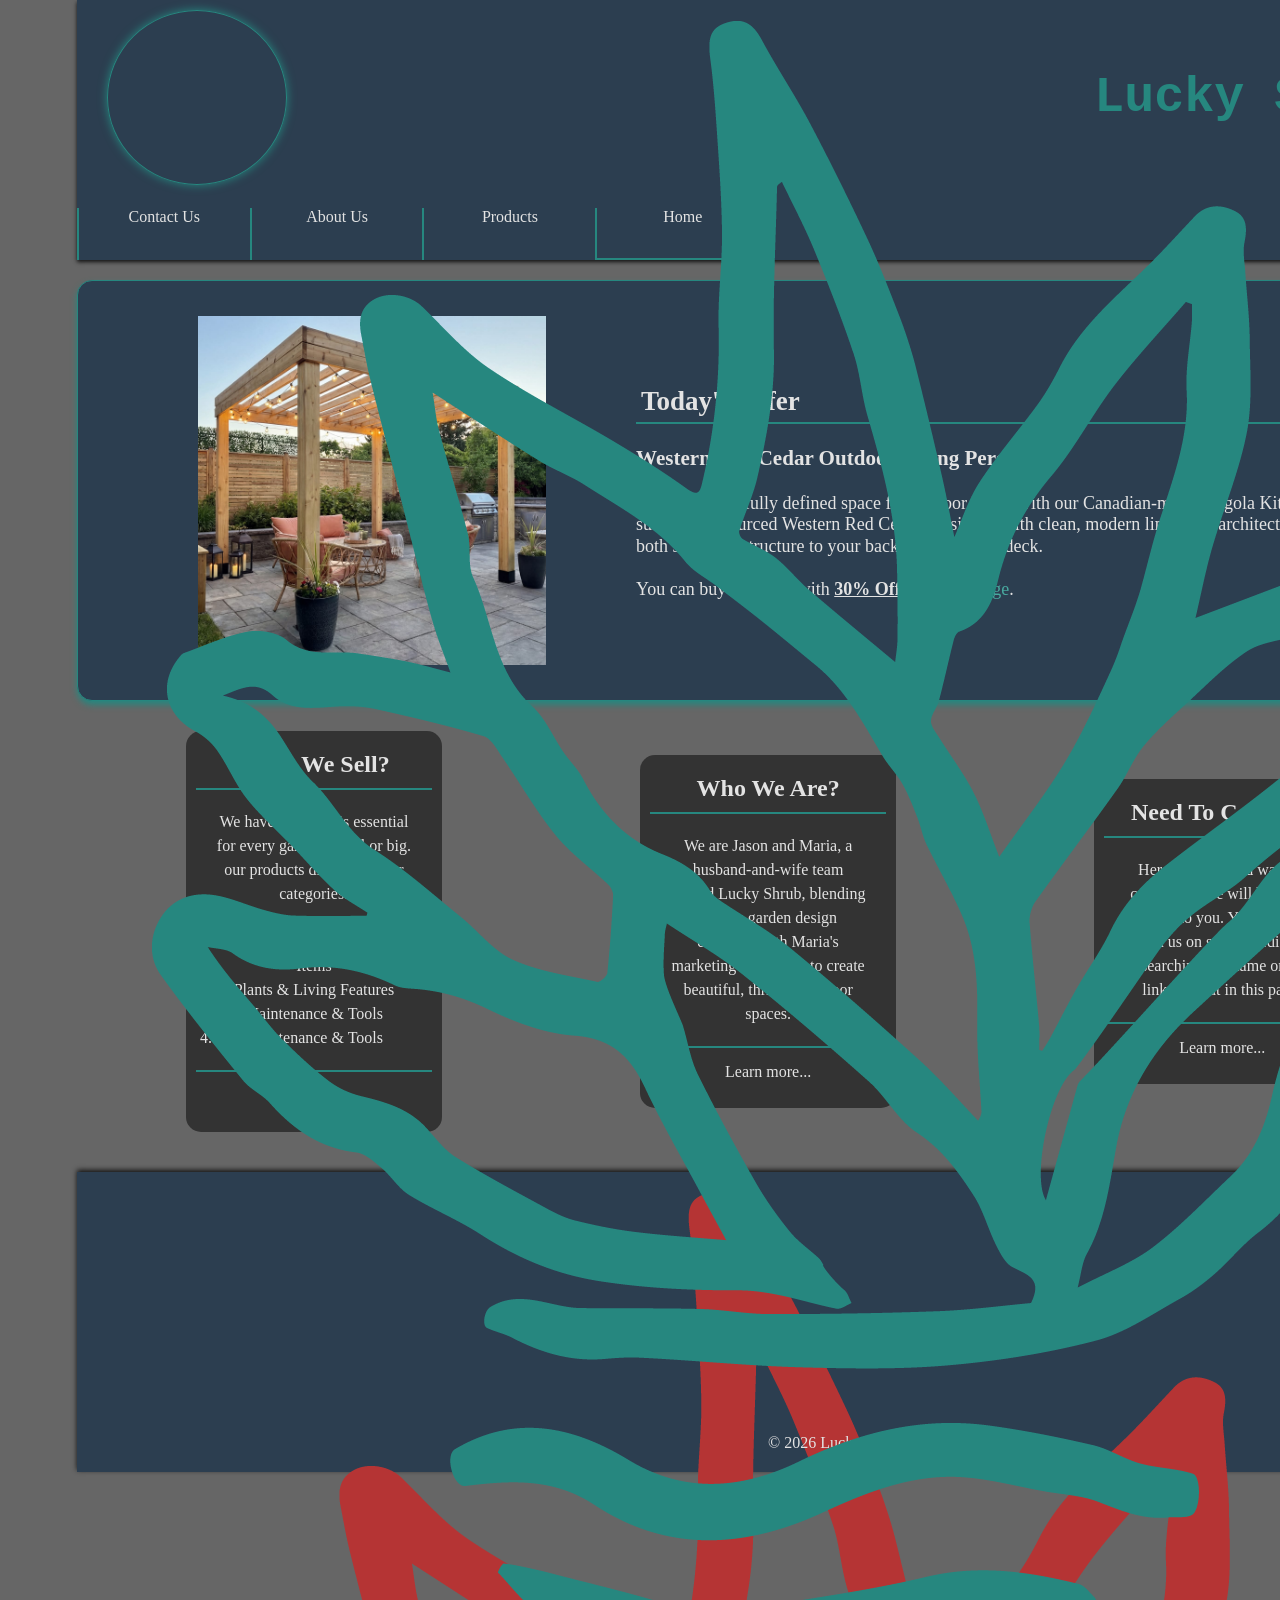
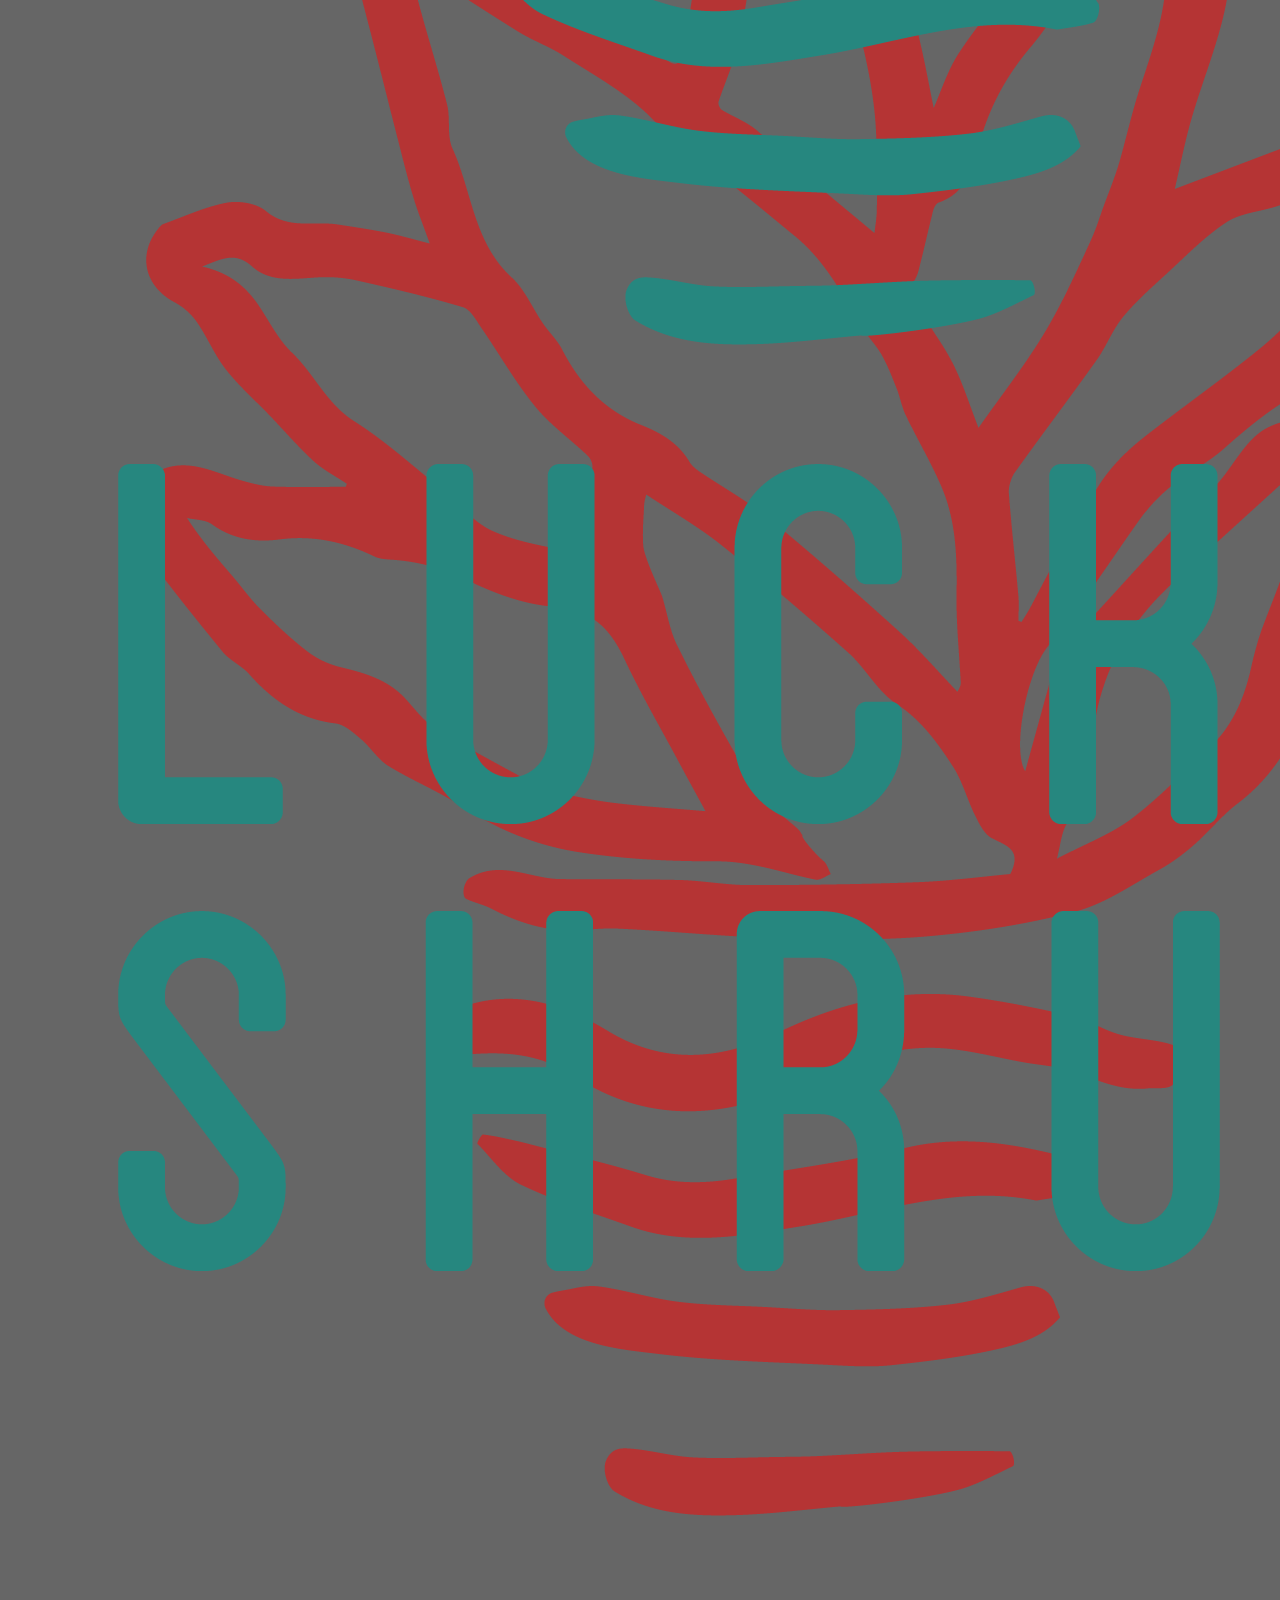
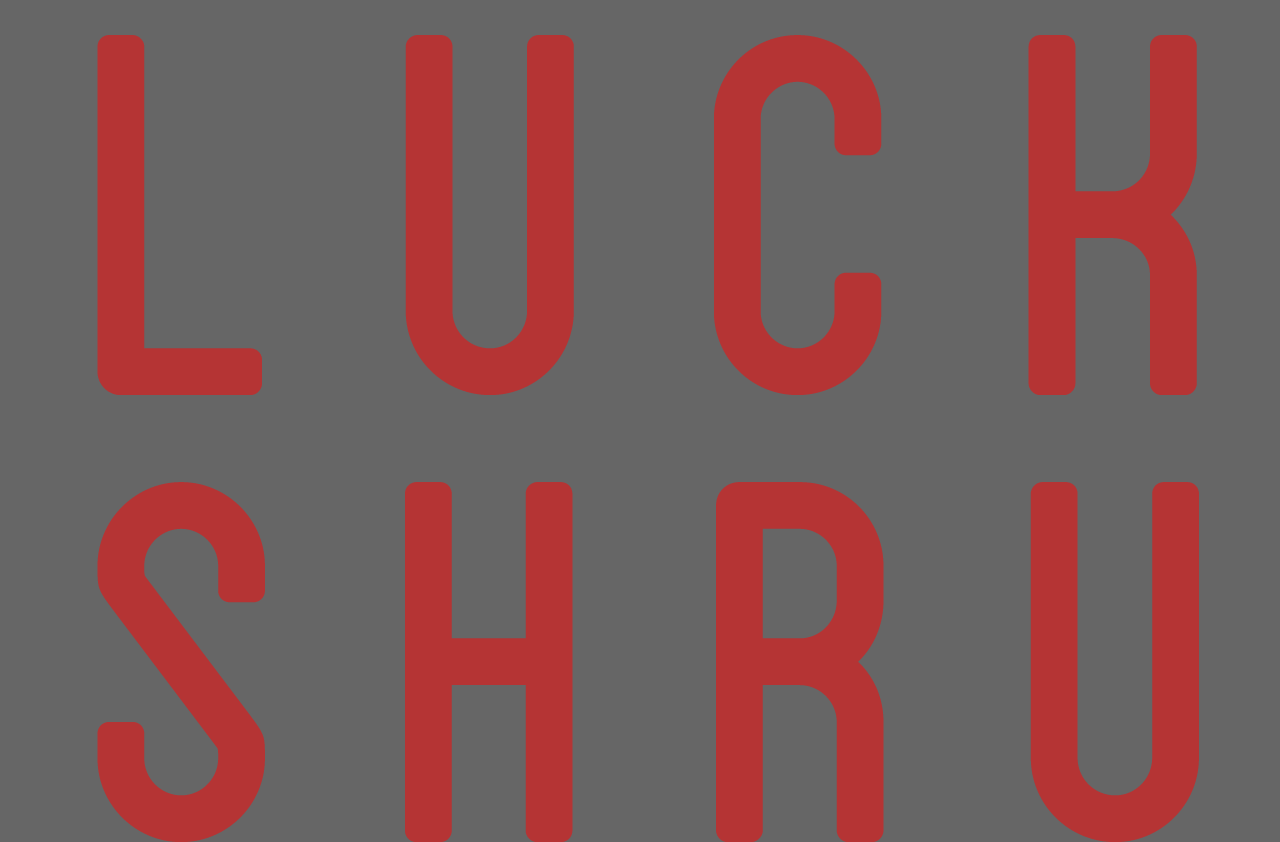
<file: index.html>
<!DOCTYPE html>
<html lang="en">

<head>
    <meta charset="UTF-8">
    <meta name="title" content="Lucky Shrub">
    <meta name="description" content="Lucky Shrub Home Page">
    <meta name="author" content="Alireza Rezaee">
    <meta name="robots" content="index, follow">
    <meta name="copyright" content="Copyright 2026">
    <meta name="viewport" content="width=device-width, initial-scale=1.0">
    <title>Lucky Shrub</title>
    <link rel="stylesheet" href="style.css">
    <link rel="shortcut icon" href="img/favicon.png" type="image/x-icon">
    <link rel="stylesheet" href="responsive.css">
    <link rel="stylesheet" href="https://cdnjs.cloudflare.com/ajax/libs/font-awesome/6.4.0/css/all.min.css">
</head>

<body>
    <header class="container">
        <div class="header-top">
            <div class="header-left">
                <figure class="logo">
                    <img src="/img/Asset 2@3x.png" alt="Green Logo">
                </figure>
            </div>

            <div class="header-right">
                <a href="/">
                    <h1>Lucky Shrub</h1>
                </a>

            </div>
        </div>

        <nav>
            <ul class="nav-menu">
                <li class="nav-link is-active"><a href="/">Home</a></li>
                <li class="nav-link"><a href="/products.html">Products</a></li>
                <li class="nav-link"><a href="/about-us.html">About Us</a></li>
                <li class="nav-link"><a href="/contact-us.html">Contact Us</a></li>
            </ul>
        </nav>
    </header>

    <main class="container">
        <section>
            <article>
                <div class="article1">
                    <figure>
                        <img src="/img/Western-Red-Cedar-Outdoor-Living-Cedar-Pergola.jpg"
                            alt="Western Red Cedar Pergola">
                    </figure>
                    <div class="article1-text">
                        <h2>Today's Offer</h2>
                        <!-- <hr> -->
                        <br>
                        <p>
                        <h3>Western Red Cedar Outdoor Living Pergola</h3>
                        </p>
                        <br>
                        <p>
                            Create a beautifully defined space for outdoor living with our Canadian-made Pergola Kit,
                            crafted from sustainably sourced Western Red Cedar. Designed with clean, modern lines, this
                            architectural pergola brings both style and structure to your backyard, patio, or deck.
                        </p>
                        <br>
                        <p>
                            You can buy this item with <strong><u>30% Off</u></strong> from <a
                                href="/products.html">this page</a>.
                        </p>
                    </div>

                </div>
            </article>
        </section>
        <section class="cards">
            <article class="card">
                <div class="card-header">
                    <h2>What We Sell?</h2>
                </div>
                <div class="card-body">
                    <p>
                        We have anything is essential for every garden, small or big.
                        our products divided in four categories:
                    </p>
                    <br>
                    <ul>
                        <li>Hardscaping & Structural Items</li>
                        <li>Plants & Living Features</li>
                        <li>Maintenance & Tools</li>
                        <li>Maintenance & Tools</li>
                    </ul>
                </div>
                <div class="card-footer">
                    <a href="/products.html">Learn more...</a>
                </div>
            </article>
            <article class="card">
                <div class="card-header">
                    <h2>Who We Are?</h2>
                </div>
                <div class="card-body">
                    We are Jason and Maria, a husband-and-wife team behind Lucky Shrub, blending Jason's garden design
                    expertise with Maria's marketing leadership to create beautiful, thriving outdoor
                    spaces.
                </div>
                <div class="card-footer">
                    <a href="/about-us.html">Learn more...</a>
                </div>
            </article>
            <article class="card">
                <div class="card-header">
                    <h2>Need To Contact?</h2>
                </div>
                <div class="card-body">
                    Here you can find ways to contact us.
                    We will be happy to talk to you.
                    You also can find us on social media by searching our name or by links we put in this page.
                </div>
                <div class="card-footer">
                    <a href="/contact-us.html">Learn more...</a>
                </div>
            </article>
        </section>
    </main>
    <footer class="container">
        <div class="footer-left">
            <figure class="footer-logo">
                <img src="/img/Asset 1@3x.png" alt="Red Logo">
            </figure>
        </div>
        <div class="footer-right">
            <div class="footer-links">
                <a href="/">Home</a>
                <a href="/contact-us.html">Contact us</a>
                <a href="">Privacy Policy</a>
                <a href="">Term of Services</a>
            </div>

            <div class="copyright">
                <p>&copy; 2026 Lucky Shrub. All rights reserved.</p>
            </div>
        </div>
    </footer>
</body>

</html>
</file>
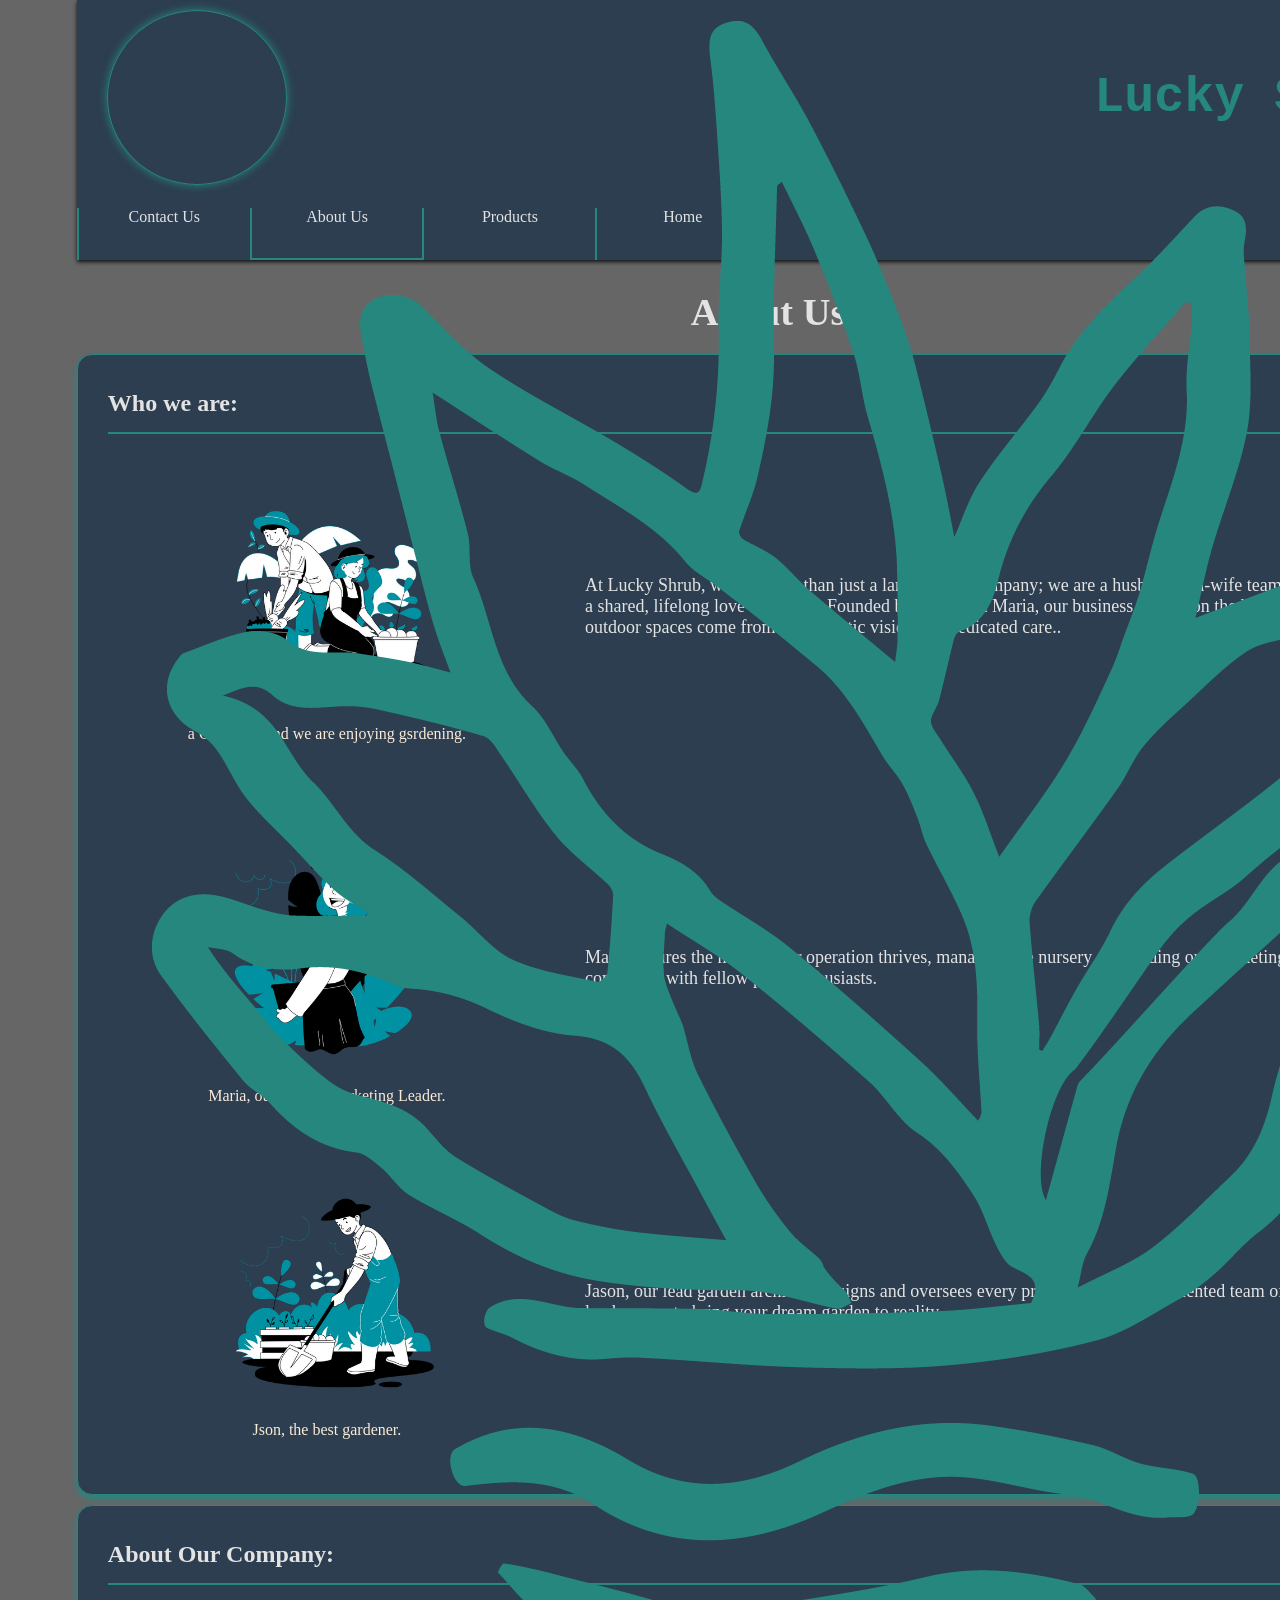
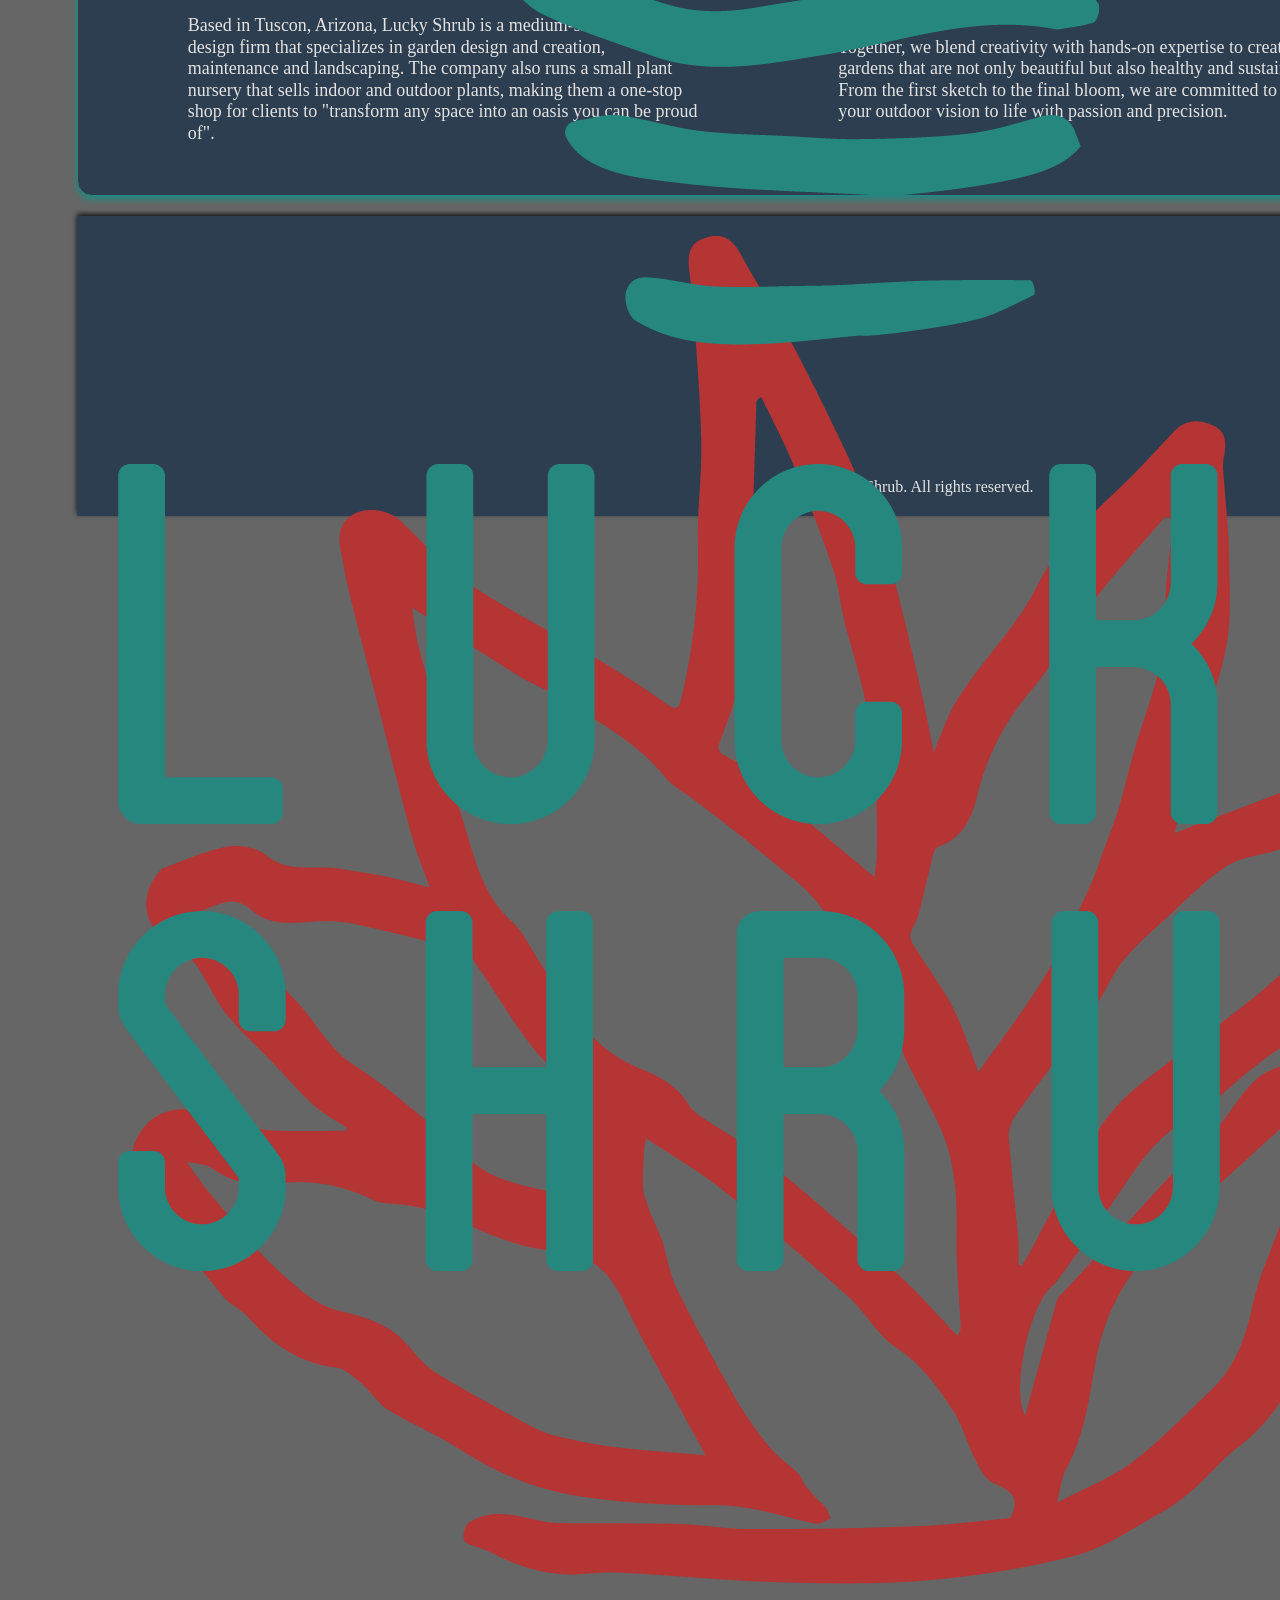
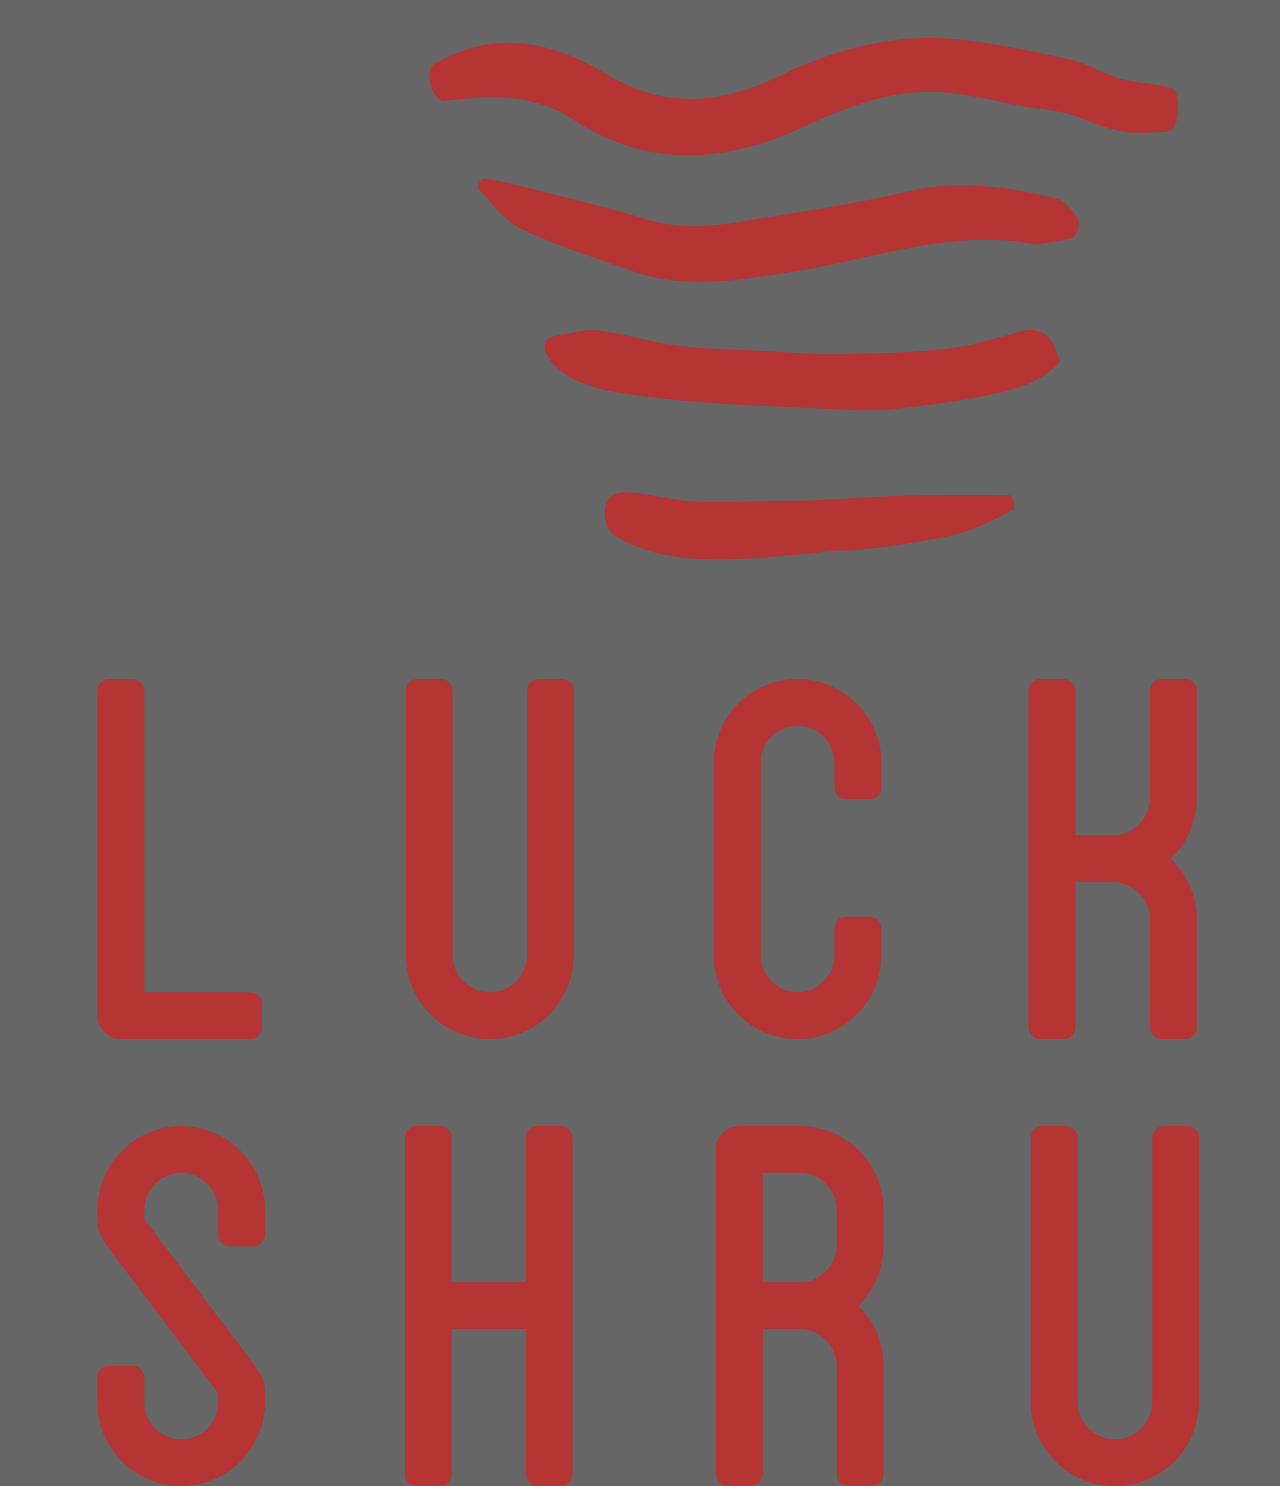
<file: about-us.html>
<!DOCTYPE html>
<html lang="en">

<head>
    <meta charset="UTF-8">
    <meta name="title" content="Lucky Shrub">
    <meta name="description" content="Lucky Shrub about-us Page">
    <meta name="author" content="Alireza Rezaee">
    <meta name="robots" content="index, follow">
    <meta name="copyright" content="Copyright 2026">
    <meta name="viewport" content="width=device-width, initial-scale=1.0">
    <title>Lucky Shrub - About us</title>
    <link rel="stylesheet" href="https://cdnjs.cloudflare.com/ajax/libs/font-awesome/6.4.0/css/all.min.css">
    <link rel="stylesheet" href="style.css">
    <link rel="shortcut icon" href="img/favicon.png" type="image/x-icon">
    <link rel="stylesheet" href="responsive.css">
</head>

<body>
    <header class="container">
        <div class="header-top">
            <div class="header-left">
                <figure class="logo">
                    <img src="/img/Asset 2@3x.png" alt="Green Logo">
                </figure>
            </div>

            <div class="header-right">
                <a href="/">
                    <h1>Lucky Shrub</h1>
                </a>

            </div>
        </div>

        <nav>
            <ul class="nav-menu">
                <li class="nav-link"><a href="/">Home</a></li>
                <li class="nav-link"><a href="/products.html">Products</a></li>
                <li class="nav-link is-active"><a href="/about-us.html">About Us</a></li>
                <li class="nav-link"><a href="/contact-us.html">Contact Us</a></li>
            </ul>
        </nav>
    </header>

    <main class="container">
        <div class="content-title">
            <h1>About Us</h1>
        </div>
        <section class="article1">

            <div class="json-maria">
                <h2 class="we">
                    Who we are:
                </h2>
                <div class="person">
                    <figure class="person-img">
                        <img src="/img/couple-doing-gardening.png" alt="Jason and Maria">
                        <figcaption>a Good day and we are enjoying gsrdening.</figcaption>
                    </figure>
                    <div class="person-description">
                        <p>
                            At Lucky Shrub, we are more than just a landscaping company; we are a husband-and-wife team
                            united
                            by a
                            shared, lifelong love for plants. Founded by Jason and Maria, our business is built on the
                            belief
                            that
                            great outdoor spaces come from both artistic vision and dedicated care..
                        </p>
                    </div>
                </div>
                <br>
                <div class="jason-maria">
                    <div class="person">
                        <figure class="person-img">
                            <img src="/img/girl-with-flower-bouquet.png" alt="Maria with flower bouquet">
                            <figcaption>Maria, our Lovely marketing Leader.</figcaption>
                        </figure>
                        <div class="person-description">
                            <p>
                                Maria ensures the heart of our operation thrives,
                                managing the nursery and leading our marketing efforts to connect us with fellow plant
                                enthusiasts.
                            </p>
                        </div>
                    </div>
                    <div class="person">
                        <figure class="person-img">
                            <img src="/img/man-using-shovel.png" alt="Json using shovel">
                            <figcaption>Json, the best gardener.</figcaption>
                        </figure>
                        <div class="person-description">
                            <p>
                                Jason, our lead garden architect, designs and oversees every project, managing a
                                talented team of
                                landscapers to bring your dream garden to reality.
                            </p>
                        </div>
                    </div>
                </div>

            </div>
        </section>

        <section class="article2">

            <h2 class="we">
                About Our Company:
            </h2>
            <div class="company-description">
                <p>
                    Based in Tuscon, Arizona, Lucky Shrub is a medium-sized garden design firm that specializes in
                    garden
                    design and creation, maintenance and landscaping. The company also runs a small plant nursery that
                    sells
                    indoor and outdoor plants, making them a one-stop shop for clients to "transform any space into an
                    oasis
                    you can be proud of".
                </p>
                <p>

                    Together, we blend creativity with hands-on expertise to create gardens that are not only beautiful
                    but
                    also healthy and sustainable.

                    From the first sketch to the final bloom, we are committed to bringing your outdoor vision to life
                    with passion and precision.
                </p>
            </div>
        </section>
    </main>
    <footer class="container">
        <div class="footer-left">
            <figure class="footer-logo">
                <img src="/img/Asset 1@3x.png" alt="Red Logo">
            </figure>
        </div>
        <div class="footer-right">
            <div class="footer-links">
                <a href="/">Home</a>
                <a href="/contact-us.html">Contact us</a>
                <a href="">Privacy Policy</a>
                <a href="">Term of Services</a>
            </div>

            <div class="copyright">
                <p>&copy; 2026 Lucky Shrub. All rights reserved.</p>
            </div>
        </div>
    </footer>
</body>

</html>
</file>
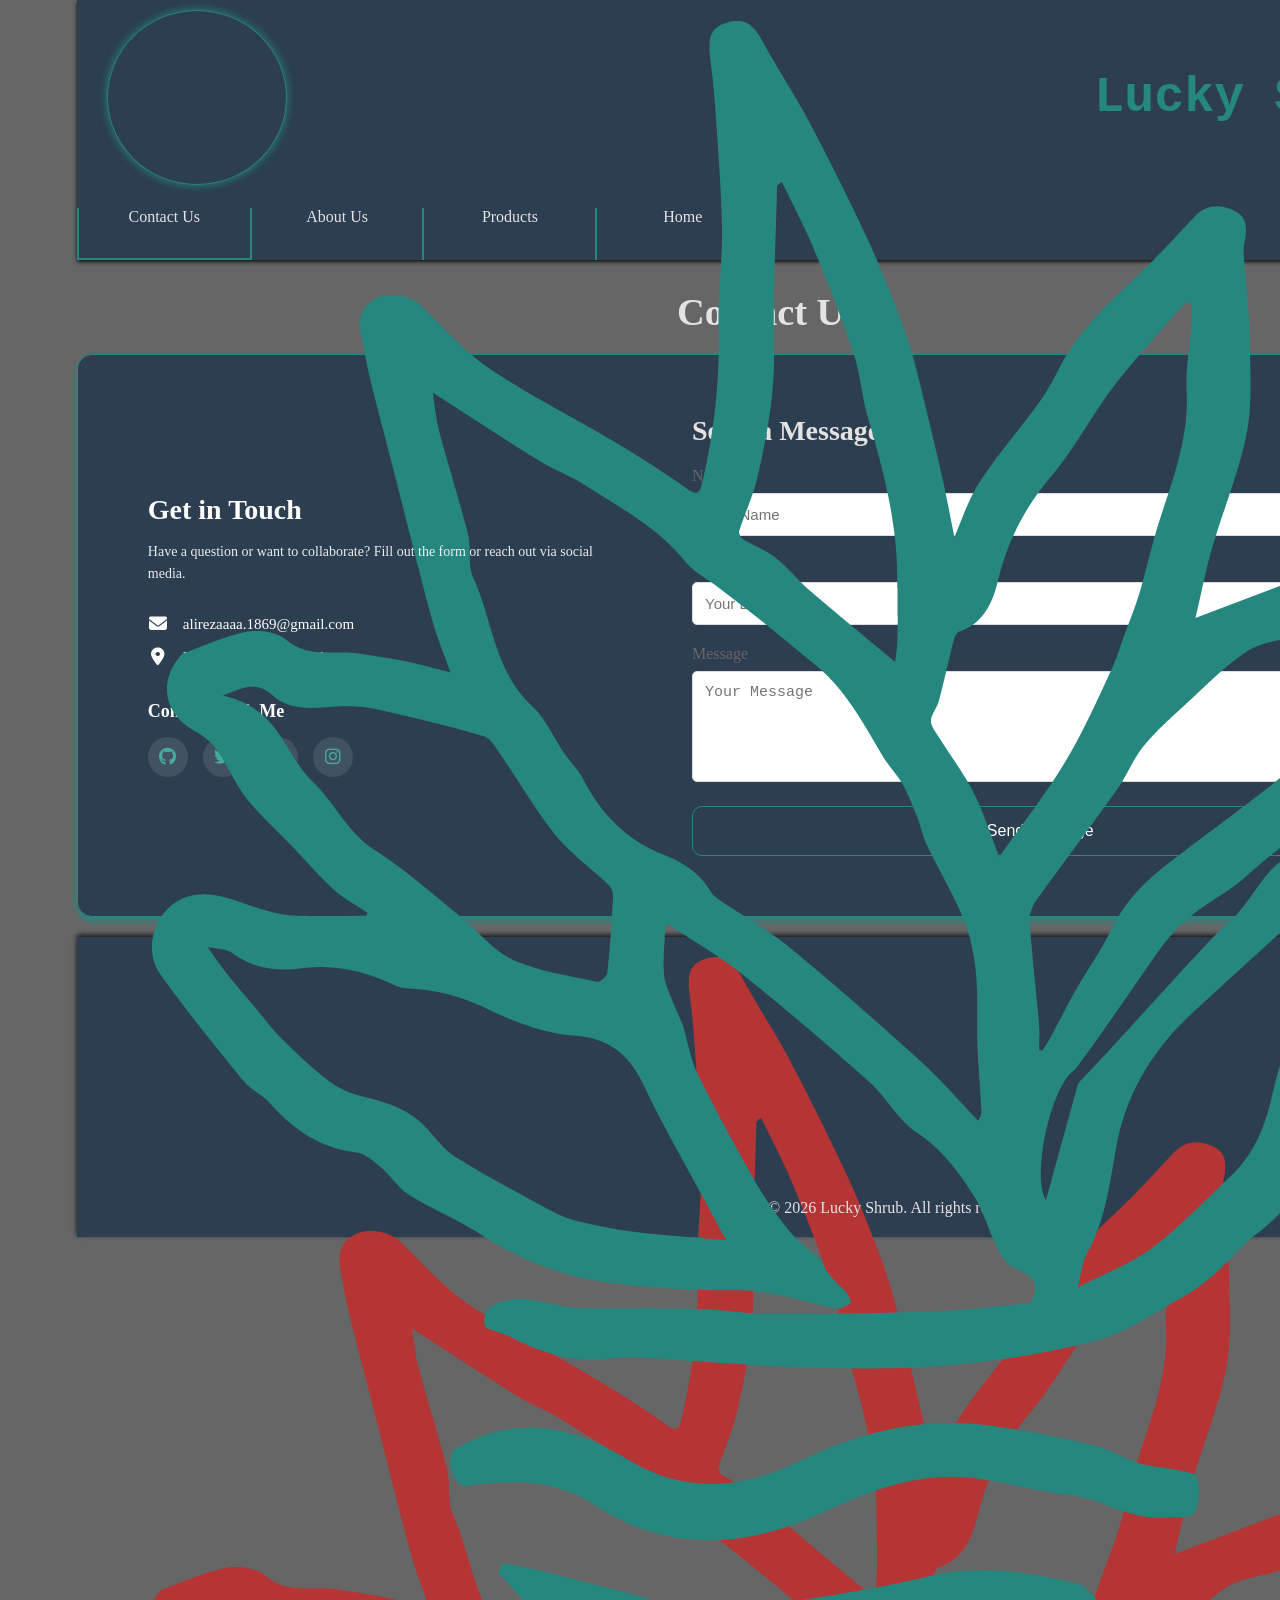
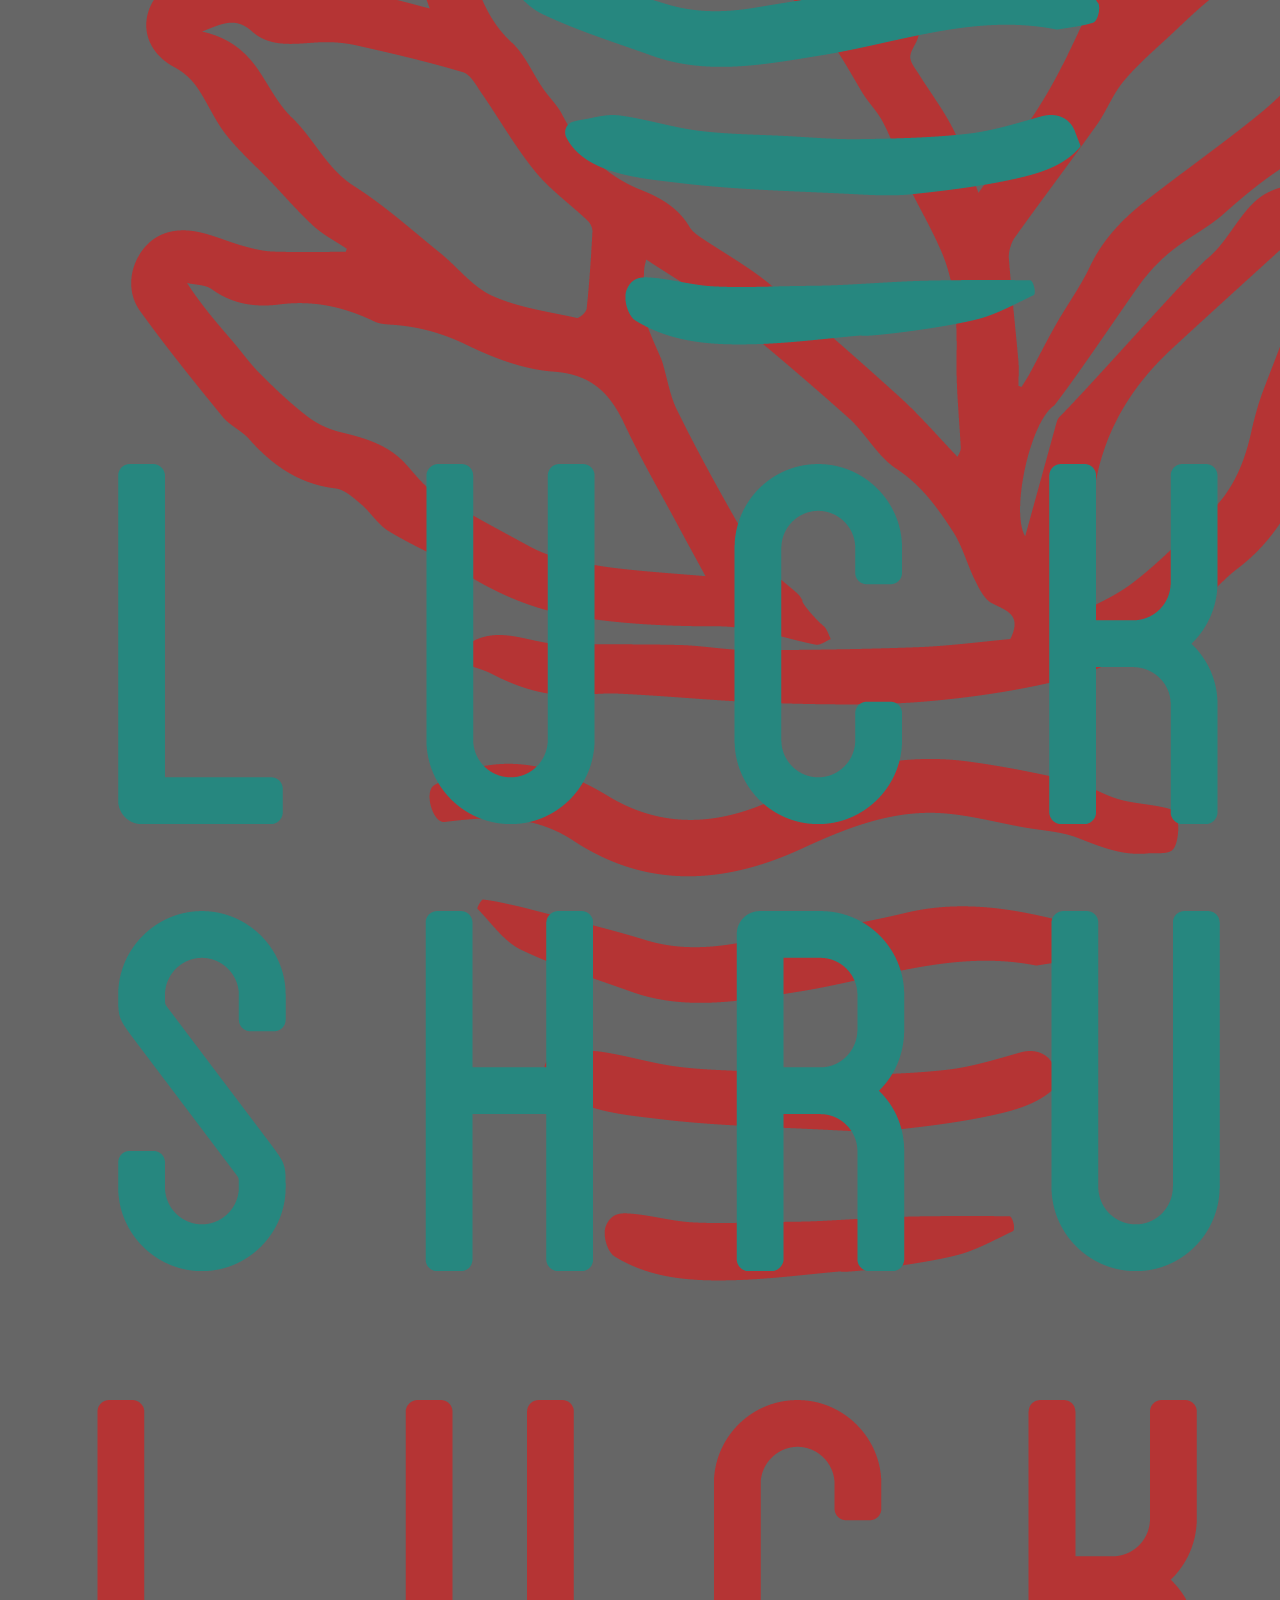
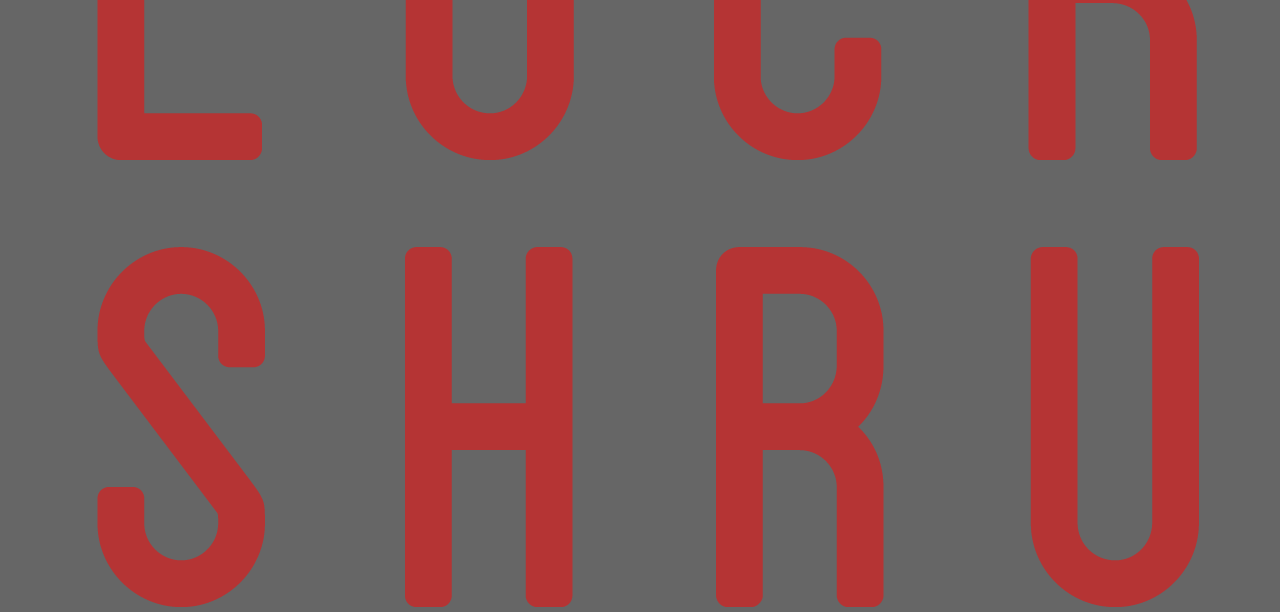
<file: contact-us.html>
<!DOCTYPE html>
<html lang="en">

<head>
    <meta charset="UTF-8">
    <meta name="title" content="Lucky Shrub">
    <meta name="description" content="Lucky Shrub Home Page">
    <meta name="author" content="Alireza Rezaee">
    <meta name="robots" content="index, follow">
    <meta name="copyright" content="Copyright 2026">
    <meta name="viewport" content="width=device-width, initial-scale=1.0">
    <title>Lucky Shrub - Contact us</title>
    <link rel="stylesheet" href="https://cdnjs.cloudflare.com/ajax/libs/font-awesome/6.4.0/css/all.min.css">
    <link rel="stylesheet" href="style.css">
    <link rel="shortcut icon" href="img/favicon.png" type="image/x-icon">
    <link rel="stylesheet" href="responsive.css">
</head>

<body>
    <header class="container">
        <div class="header-top">
            <div class="header-left">
                <figure class="logo">
                    <img src="/img/Asset 2@3x.png" alt="Green Logo">
                </figure>
            </div>

            <div class="header-right">
                <a href="/">
                    <h1>Lucky Shrub</h1>
                </a>

            </div>
        </div>

        <nav>
            <ul class="nav-menu">
                <li class="nav-link"><a href="/">Home</a></li>
                <li class="nav-link"><a href="/products.html">Products</a></li>
                <li class="nav-link"><a href="/about-us.html">About Us</a></li>
                <li class="nav-link is-active"><a href="/contact-us.html">Contact Us</a></li>
            </ul>
        </nav>
    </header>

    <main class="container">
        <div class="content-title">
            <h1>Contact Us</h1>
        </div>
        <div class="article1">
            <div class="contact-info">
                <h2>Get in Touch</h2>
                <p>Have a question or want to collaborate? Fill out the form or reach out via social media.</p>

                <div class="info-item">
                    <i class="fas fa-envelope"></i>
                    <span>alirezaaaa.1869@gmail.com</span>
                </div>
                <div class="info-item">
                    <i class="fas fa-map-marker-alt"></i>
                    <span>Luttelgeest, Netherlands</span>
                </div>

                <div class="social-links">
                    <h3>Connect With Me</h3>
                    <div class="social-icons">
                        <a href="https://github.com/AlirezaRezaee10" target="_blank" class="social-icon github"><i class="fab fa-github"></i></a>
                        <a href="https://x.com/Alireza__Rezaee" target="_blank" class="social-icon twitter"><i class="fab fa-twitter"></i></a>
                        <a href="https://www.linkedin.com/in/alirezarezaee10" target="_blank" class="social-icon linkedin"><i class="fab fa-linkedin-in"></i></a>
                        <a href="https://instagram.com/alireza.rezaee.10" target="_blank" class="social-icon instagram"><i class="fab fa-instagram"></i></a>
                    </div>
                </div>
            </div>

            <div class="contact-form">
                <h2>Send a Message</h2>
                <form action="#" method="POST">
                    <div class="form-group">
                        <label for="name">Name</label>
                        <input type="text" id="name" name="name" placeholder="Your Name" required>
                    </div>
                    <div class="form-group">
                        <label for="email">Email</label>
                        <input type="email" id="email" name="email" placeholder="Your Email" required>
                    </div>
                    <div class="form-group">
                        <label for="message">Message</label>
                        <textarea id="message" name="message" rows="5" placeholder="Your Message" required></textarea>
                    </div>
                    <button type="submit" class="submit-btn">Send Message</button>
                </form>
            </div>
        </div>
    </main>
    <footer class="container">
        <div class="footer-left">
            <figure class="footer-logo">
                <img src="/img/Asset 1@3x.png" alt="Red Logo">
            </figure>
        </div>
        <div class="footer-right">
            <div class="footer-links">
                <a href="/">Home</a>
                <a href="/contact-us.html">Contact us</a>
                <a href="">Privacy Policy</a>
                <a href="">Term of Services</a>
            </div>

            <div class="copyright">
                <p>&copy; 2026 Lucky Shrub. All rights reserved.</p>
            </div>
        </div>
    </footer>
</body>

</html>
</file>
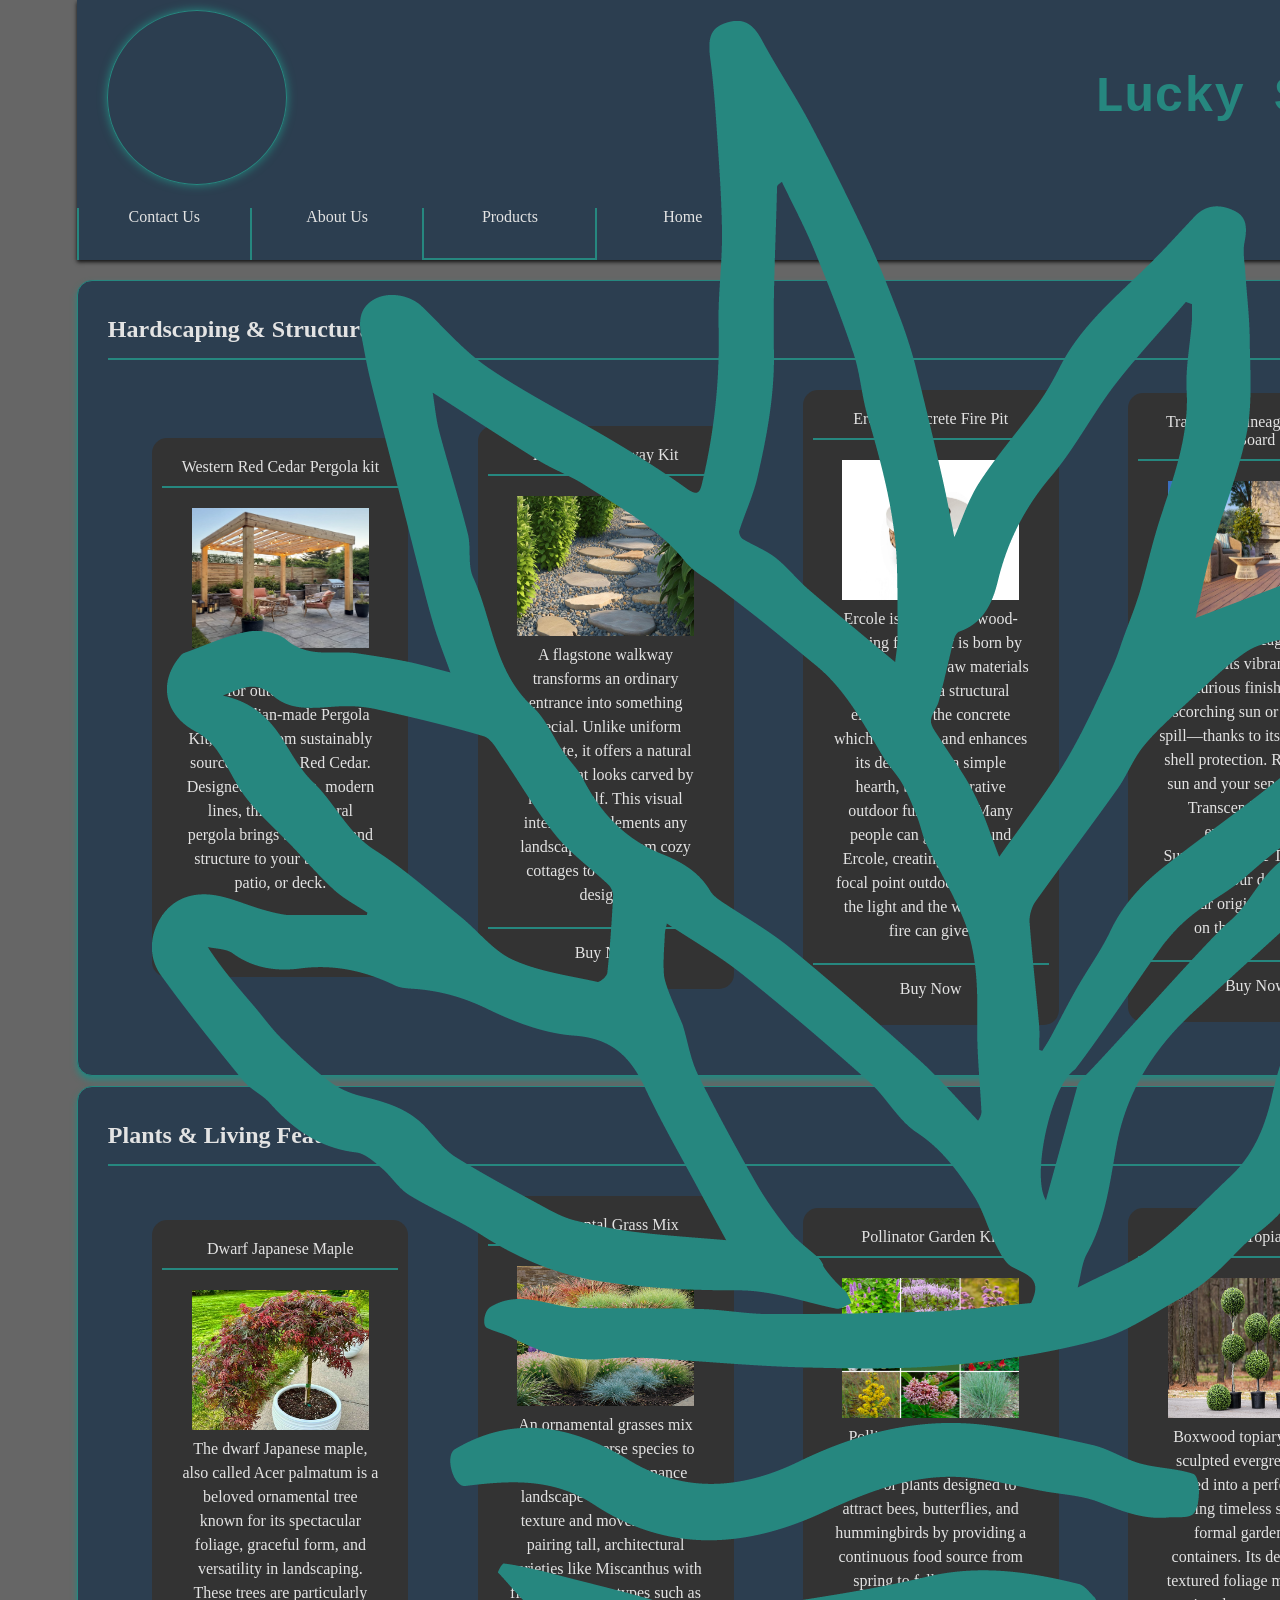
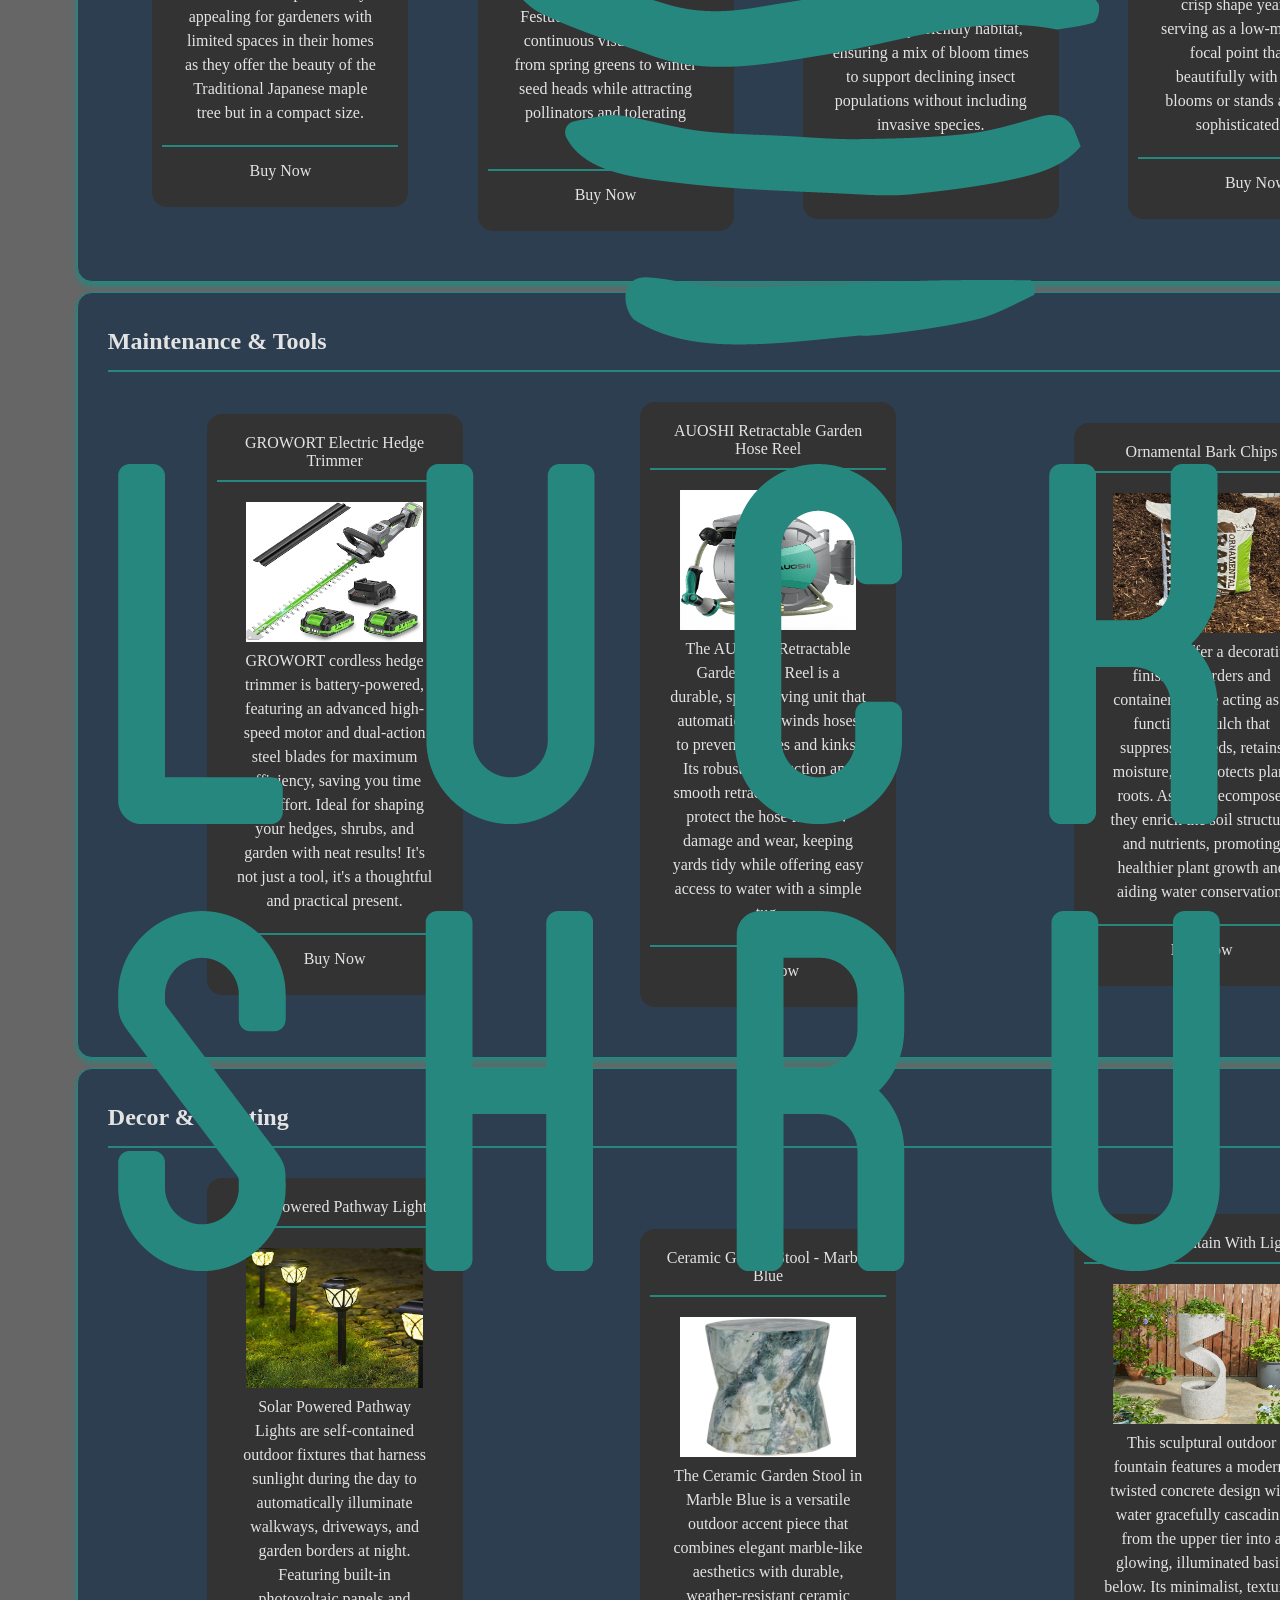
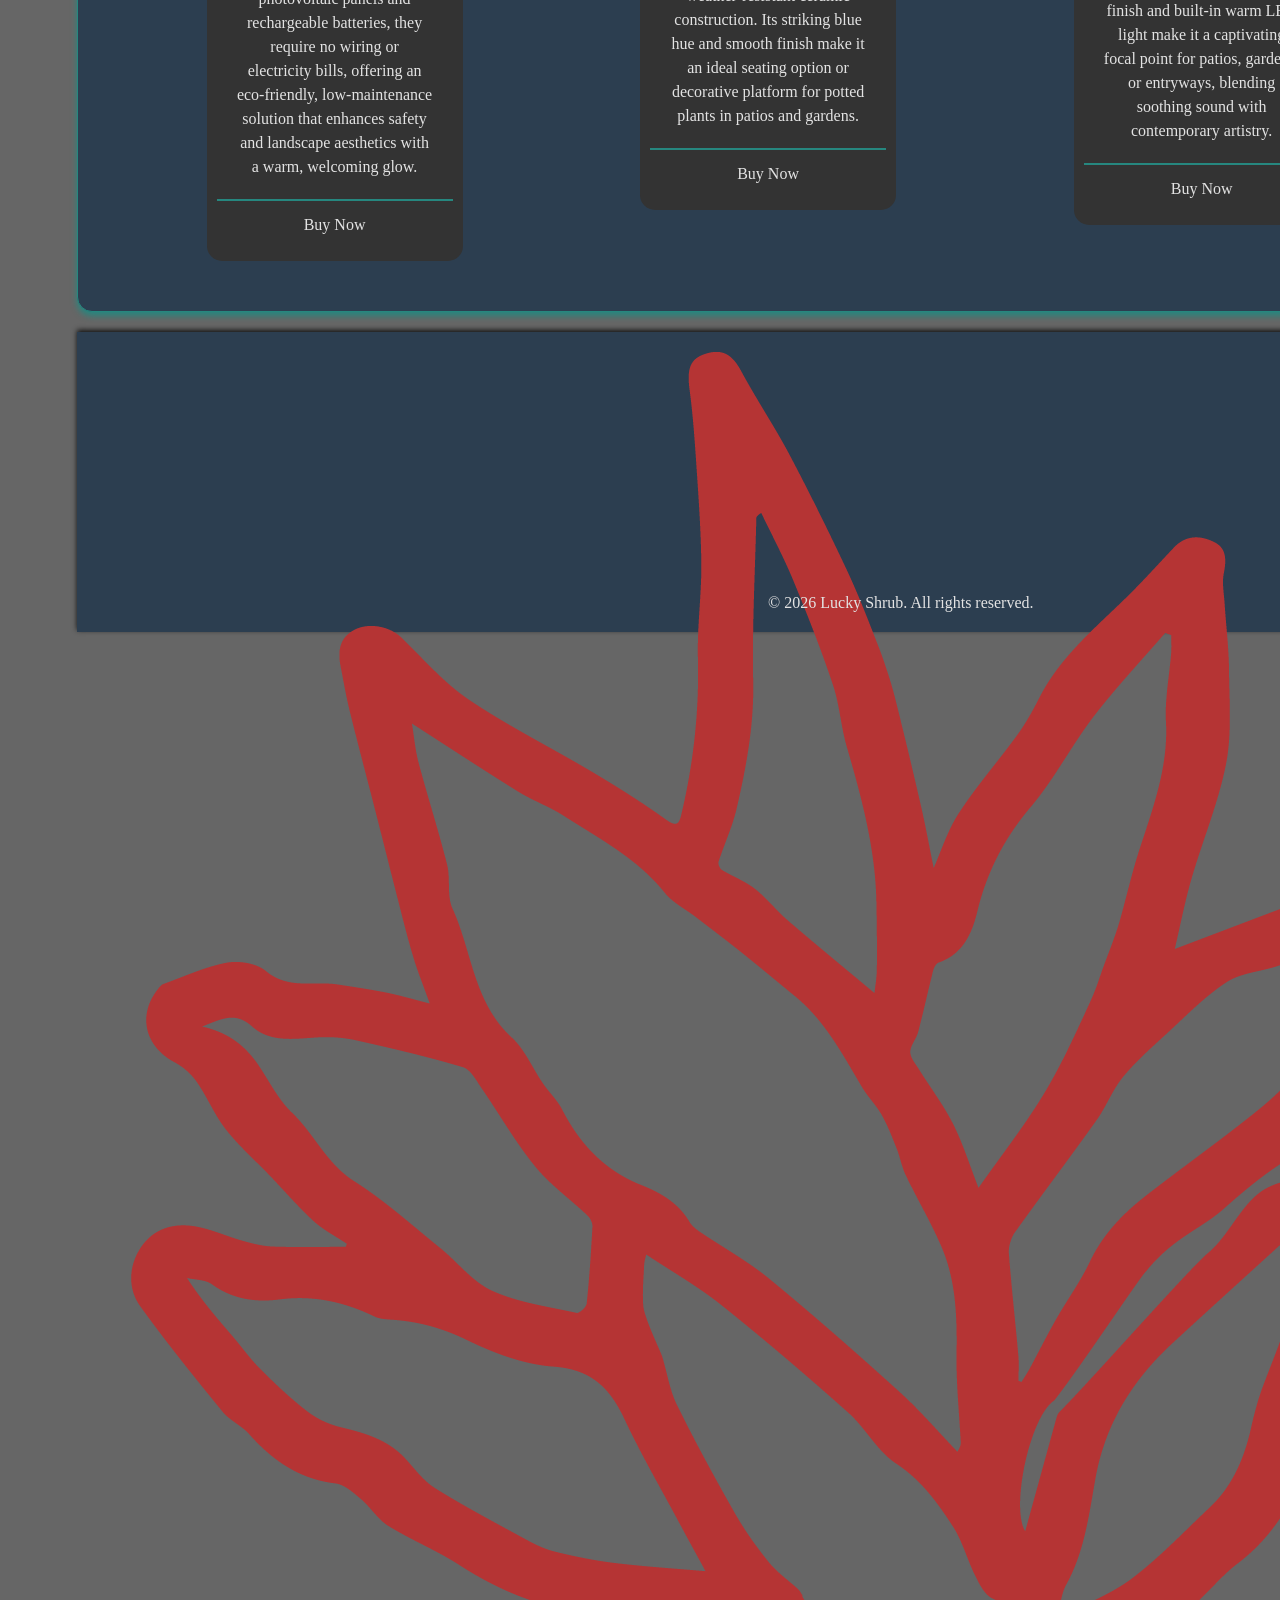
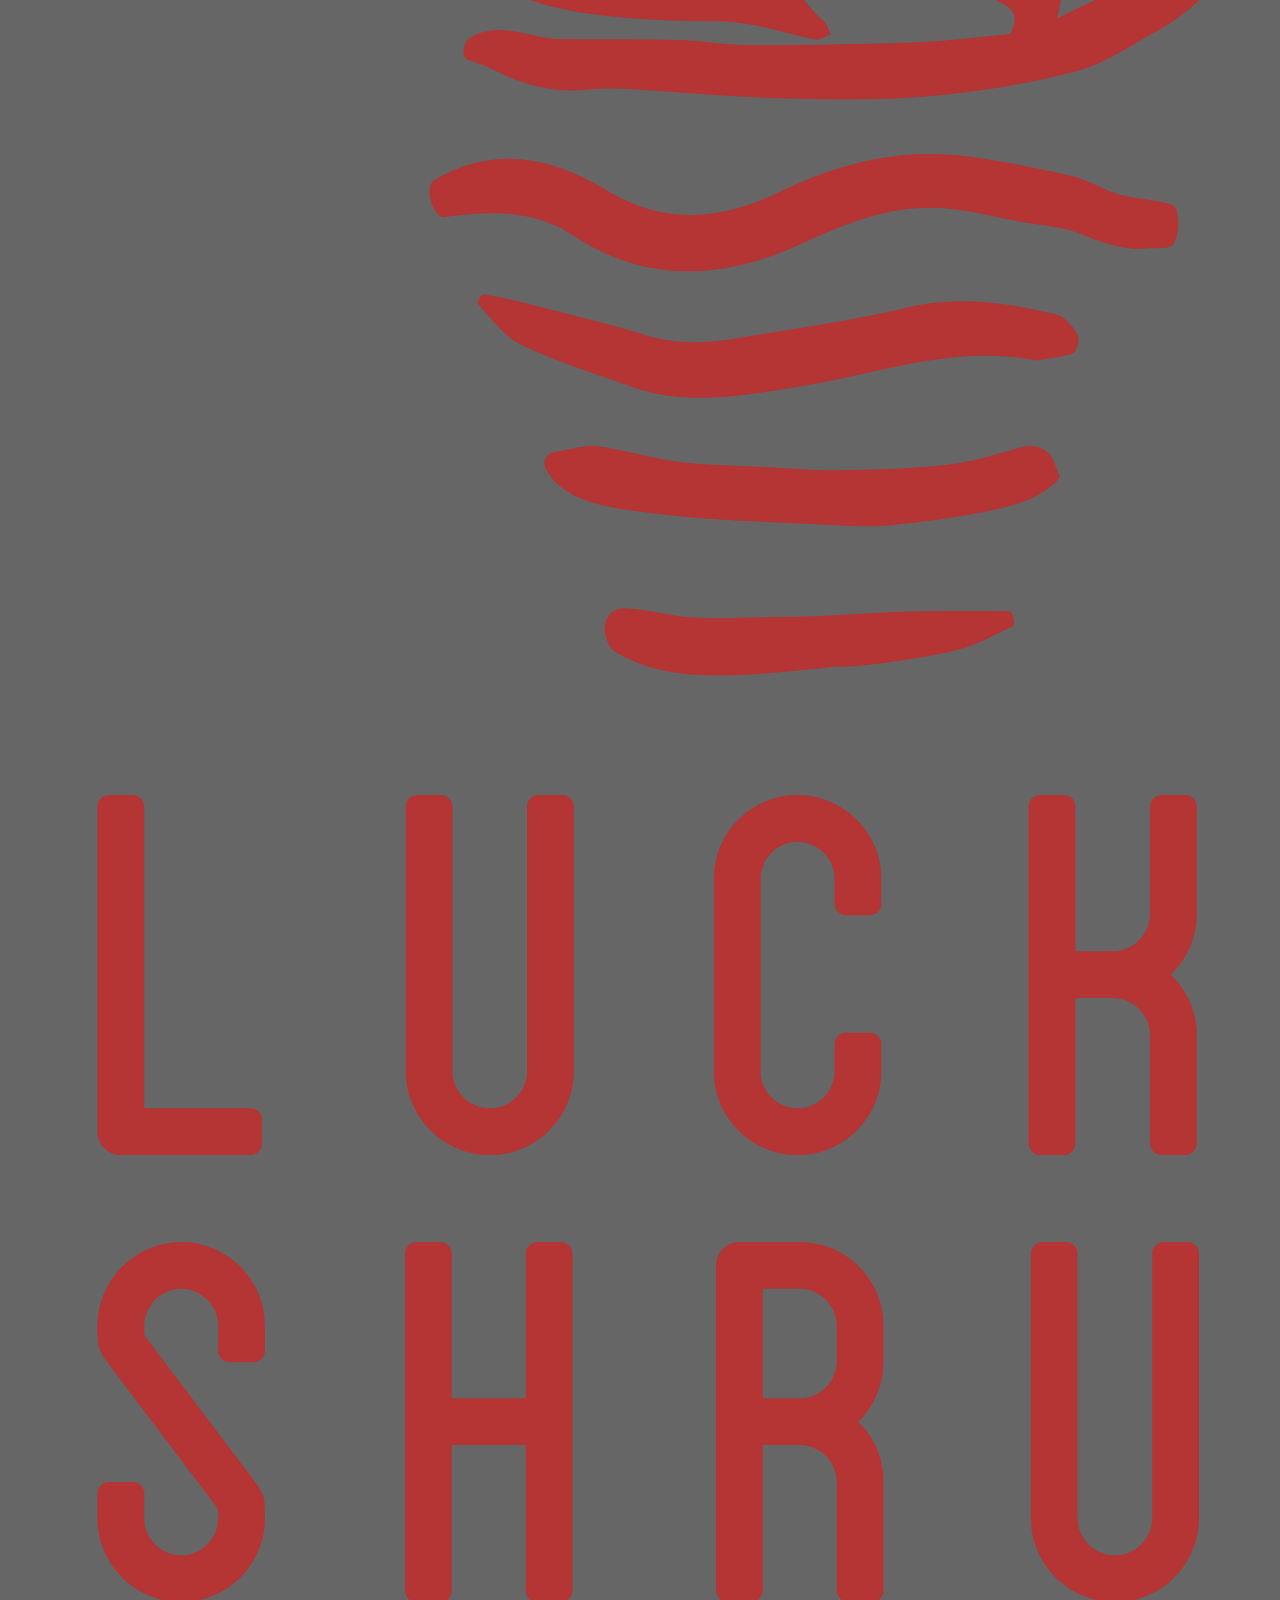
<file: products.html>
<!DOCTYPE html>
<html lang="en">

<head>
    <meta charset="UTF-8">
    <meta name="title" content="Lucky Shrub - Products">
    <meta name="description" content="Lucky Shrub Products Page">
    <meta name="author" content="Alireza Rezaee">
    <meta name="robots" content="index, follow">
    <meta name="copyright" content="Copyright 2026">
    <meta name="viewport" content="width=device-width, initial-scale=1.0">
    <title>Lucky Shrub - Products</title>
    <link rel="stylesheet" href="https://cdnjs.cloudflare.com/ajax/libs/font-awesome/6.4.0/css/all.min.css">
    <link rel="stylesheet" href="style.css">
    <link rel="shortcut icon" href="img/favicon.png" type="image/x-icon">
    <link rel="stylesheet" href="responsive.css">
</head>

<body>
    <header class="container">
        <div class="header-top">
            <div class="header-left">
                <figure class="logo">
                    <img src="/img/Asset 2@3x.png" alt="Green Logo">
                </figure>
            </div>

            <div class="header-right">
                <a href="/">
                    <h1>Lucky Shrub</h1>
                </a>

            </div>
        </div>

        <nav>
            <ul class="nav-menu">
                <li class="nav-link"><a href="/">Home</a></li>
                <li class="nav-link is-active"><a href="/products.html">Products</a></li>
                <li class="nav-link"><a href="/about-us.html">About Us</a></li>
                <li class="nav-link"><a href="/contact-us.html">Contact Us</a></li>
            </ul>
        </nav>
    </header>

    <main class="container">
        <section class="article2">
            <div class="we">
                <h1>Hardscaping & Structural Items</h1>
            </div>
            <div class="cards">
                <div class="card">
                    <div class="card-header">
                        <p>Western Red Cedar Pergola kit</p>
                    </div>
                    <div class="card-body">
                        <img class="card-img" src="/img/Western-Red-Cedar-Outdoor-Living-Cedar-Pergola.jpg" alt="">
                        <p>
                            Create a beautifully defined space for outdoor living with our Canadian-made Pergola Kit,
                            crafted from sustainably sourced Western Red Cedar. Designed with clean, modern
                            lines, this architectural pergola brings both style and structure to your backyard, patio,
                            or deck.
                        </p>
                    </div>
                    <div class="card-footer">
                        <a href="#">Buy Now</a>
                    </div>
                </div>
                <div class="card">
                    <div class="card-header">
                        <p>Flagstone Pathway Kit</p>
                    </div>
                    <div class="card-body">
                        <img class="card-img" src="/img/natural stone pathways for outdoor spaces.jpg" alt="">
                        <p>
                            A flagstone walkway transforms an ordinary entrance into something special. Unlike uniform
                            concrete, it offers a natural beauty that looks carved by nature itself. This visual
                            interest complements any landscape style, from cozy cottages to sleek modern designs.
                        </p>
                    </div>
                    <div class="card-footer">
                        <a href="#">Buy Now</a>
                    </div>
                </div>
                <div class="card">
                    <div class="card-header">
                        <p>Ercole Concrete Fire Pit</p>
                    </div>
                    <div class="card-body">
                        <img class="card-img" src="/img/ercole-concrete-fire-pit.jpg" alt="">
                        <p>
                            Ercole is an outdoor wood-burning fire pit.
                            It is born by the union of two raw materials &ndash; the steel as a structural element and
                            the concrete which decorates and enhances its design.
                            Not a simple hearth, but a decorative outdoor furnishing.
                            Many people can gather around Ercole, creating a convivial focal point outdoors that only
                            the light and the warmth of fire can give.
                        </p>
                    </div>
                    <div class="card-footer">
                        <a href="#">Buy Now</a>
                    </div>
                </div>
                <div class="card">
                    <div class="card-header">
                        <p>Transcend Lineage Decking Board</p>
                    </div>
                    <div class="card-body">
                        <img class="card-img"
                            src="/img/lin-cgi-0002-ht-decking-bk-rail-mountains-beauty-HT011212TLS01Article-Image-Main.webp"
                            alt="">
                        <p>
                            Transcend Lineage decking maintains its vibrant color and luxurious finish—come scorching
                            sun or red-wine spill—thanks to its unyielding shell protection.
                            Reflects the sun and your sense of style. Transcend Lineage is engineered with
                            SunComfortable Technology to keep your deck cooler* than our original boards, even on the
                            hottest days.
                        </p>
                    </div>
                    <div class="card-footer">
                        <a href="#">Buy Now</a>
                    </div>
                </div>
            </div>
        </section>
        <section class="article2">
            <div class="we">
                <h1>Plants & Living Features</h1>
            </div>
            <div class="cards">
                <div class="card">
                    <div class="card-header">
                        <p>Dwarf Japanese Maple</p>
                    </div>
                    <div class="card-body">
                        <img class="card-img" src="/img/Potted-dwarf-Japanese-maple-trees.jpg"
                            alt="Potted Dwarf Japanese Maple">
                        <p>
                            The dwarf Japanese maple, also called Acer palmatum is a beloved ornamental tree known for
                            its spectacular foliage, graceful form, and versatility in landscaping. These trees are
                            particularly appealing for gardeners with limited spaces in their homes as they offer the
                            beauty of the Traditional Japanese maple tree but in a compact size.
                        </p>
                    </div>
                    <div class="card-footer">
                        <a href="#">Buy Now</a>
                    </div>
                </div>
                <div class="card">
                    <div class="card-header">
                        <p>Ornamental Grass Mix</p>
                    </div>
                    <div class="card-body">
                        <img class="card-img" src="/img/ornamental-grass-mix-1.jpg" alt="Ornamental Grass Mix">
                        <p>
                            An ornamental grasses mix combines diverse species to create a low-maintenance landscape
                            with year-round texture and movement. By pairing tall, architectural varieties like
                            Miscanthus with finer, mounding types such as Festuca, these blends offer continuous visual
                            interest from spring greens to winter seed heads while attracting pollinators and tolerating
                            drought.
                        </p>
                    </div>
                    <div class="card-footer">
                        <a href="#">Buy Now</a>
                    </div>
                </div>
                <div class="card">
                    <div class="card-header">
                        <p>Pollinator Garden Kit</p>
                    </div>
                    <div class="card-body">
                        <img class="card-img" src="/img/PollinatorGardenKit.png" alt="Pollinator Garden Kit">
                        <p>
                            Pollinator Garden Kit is a curated collection of native seeds or plants designed to
                            attract bees, butterflies, and hummingbirds by providing a continuous food source from
                            spring to fall. These kits simplify creating a biodiversity-friendly habitat, ensuring a mix
                            of bloom times to support declining insect populations without including invasive species.
                        </p>
                    </div>
                    <div class="card-footer">
                        <a href="#">Buy Now</a>
                    </div>
                </div>
                <div class="card">
                    <div class="card-header">
                        <p>Boxwood Topiary Balls</p>
                    </div>
                    <div class="card-body">
                        <img class="card-img" src="/img/boxwood-balls.jpg" alt="Boxwood Topiary Balls">
                        <p>
                            Boxwood topiary ball is a sculpted evergreen shrub pruned into a perfect sphere, offering
                            timeless structure to formal gardens and containers. Its dense, fine-textured foliage
                            maintains a crisp shape year-round, serving as a low-maintenance focal point that pairs
                            beautifully with seasonal blooms or stands alone for a sophisticated look.
                        </p>
                    </div>
                    <div class="card-footer">
                        <a href="#">Buy Now</a>
                    </div>
                </div>
            </div>
        </section>
        <section class="article2">
            <div class="we">
                <h1>Maintenance & Tools</h1>
            </div>
            <div class="cards">
                <div class="card">
                    <div class="card-header">
                        <p>GROWORT Electric Hedge Trimmer</p>
                    </div>
                    <div class="card-body">
                        <img class="card-img" src="/img/Electric-Hedge-Trimmer.jpg" alt="Elecreic Hedge Trimmer">
                        <p>
                            GROWORT cordless hedge trimmer is battery-powered, featuring an
                            advanced high-speed motor and dual-action steel blades for maximum efficiency, saving you
                            time and effort. Ideal for shaping your hedges, shrubs, and garden with neat results! It's
                            not just a tool, it's a thoughtful and practical present.
                        </p>
                    </div>
                    <div class="card-footer">
                        <a href="#">Buy Now</a>
                    </div>
                </div>
                <div class="card">
                    <div class="card-header">
                        <p>AUOSHI Retractable Garden Hose Reel</p>
                    </div>
                    <div class="card-body">
                        <img class="card-img" src="/img/AUOSHI-Retractable-Garden-Hose-Reel.png" alt="Retractable 
                        garden Hose Reel">
                        <p>
                            The AUOSHI Retractable Garden Hose Reel is a durable, space-saving unit that automatically
                            rewinds hoses to prevent tangles and kinks. Its robust construction and smooth retraction
                            mechanism protect the hose from UV damage and wear, keeping yards tidy while offering easy
                            access to water with a simple tug.
                        </p>
                    </div>
                    <div class="card-footer">
                        <a href="#">Buy Now</a>
                    </div>
                </div>
                <div class="card">
                    <div class="card-header">
                        <p>Ornamental Bark Chips</p>
                    </div>
                    <div class="card-body">
                        <img class="card-img" src="/img/Ornamental-Bark-Chips.webp" alt="Ornamental Bark Chips">
                        <p>
                            Bark chips offer a decorative finish for borders and containers while acting as a functional
                            mulch that suppresses weeds, retains moisture, and protects plant roots. As they decompose,
                            they enrich the soil structure and nutrients, promoting healthier plant growth and aiding
                            water conservation.
                        </p>
                    </div>
                    <div class="card-footer">
                        <a href="#">Buy Now</a>
                    </div>
                </div>
            </div>
        </section>
        <section class="article2">
            <div class="we">
                <h1>Decor & Lighting</h1>
            </div>
            <div class="cards">
                <div class="card">
                    <div class="card-header">
                        <p>Solar Powered Pathway Lights</p>
                    </div>
                    <div class="card-body">
                        <img class="card-img" src="/img/Satin+Black+Solar+Powered+Integrated+LED+Pathway+Light+Kit.jpg"
                            alt="Solar Powered Pathway Lights">
                        <p>
                            Solar Powered Pathway Lights are self-contained outdoor fixtures that harness sunlight
                            during the day to automatically illuminate walkways, driveways, and garden borders at night.
                            Featuring built-in photovoltaic panels and rechargeable batteries, they require no wiring or
                            electricity bills, offering an eco-friendly, low-maintenance solution that enhances safety
                            and landscape aesthetics with a warm, welcoming glow.
                        </p>
                    </div>
                    <div class="card-footer">
                        <a href="#">Buy Now</a>
                    </div>
                </div>
                <div class="card">
                    <div class="card-header">
                        <p>Ceramic Garden Stool - Marble Blue</p>
                    </div>
                    <div class="card-body">
                        <img class="card-img" src="/img/garden-stool-marble-blue.jpg" alt="Garden Stool Marble Blue">
                        <p>
                            The Ceramic Garden Stool in Marble Blue is a versatile outdoor accent piece that combines
                            elegant marble-like aesthetics with durable, weather-resistant ceramic construction. Its
                            striking blue hue and smooth finish make it an ideal seating option or decorative platform
                            for potted plants in patios and gardens.
                        </p>
                    </div>
                    <div class="card-footer">
                        <a href="#">Buy Now</a>
                    </div>
                </div>
                <div class="card">
                    <div class="card-header">
                        <p>Column Fountain With Light</p>
                    </div>
                    <div class="card-body">
                        <img class="card-img"
                            src="/img/Zia+Weather+Resistant+Column+Fountain+with+Light-1605099083-1476665221.jpg"
                            alt="Column Fountain With Light">
                        <p>
                            This sculptural outdoor fountain features a modern, twisted concrete design with water
                            gracefully cascading from the upper tier into a glowing, illuminated basin below. Its
                            minimalist, textured finish and built-in warm LED light make it a captivating focal point
                            for patios, gardens, or entryways, blending soothing sound with contemporary artistry.
                        </p>
                    </div>
                    <div class="card-footer">
                        <a href="#">Buy Now</a>
                    </div>
                </div>
            </div>
        </section>
    </main>
    <footer class="container">
        <div class="footer-left">
            <figure class="footer-logo">
                <img src="/img/Asset 1@3x.png" alt="Red Logo">
            </figure>
        </div>
        <div class="footer-right">
            <div class="footer-links">
                <a href="/">Home</a>
                <a href="/contact-us.html">Contact us</a>
                <a href="">Privacy Policy</a>
                <a href="">Term of Services</a>
            </div>

            <div class="copyright">
                <p>&copy; 2026 Lucky Shrub. All rights reserved.</p>
            </div>
        </div>

    </footer>
</body>

</html>
</file>
<file: style.css>
* {
    margin: 0;
    padding: 0;
    box-sizing: border-box;
}

body {
    display: grid;
    width: 100vw;
    gap: 10px;
    grid-template-areas: 'header' 'main' 'footer';
    background-color: #666666;
    color: #e3e3e3;
}

main {
    grid-area: main;
}

.container {
    width: 90%;
    margin: 0 auto;
}

header {
    height: 260px;
    display: flex;
    flex-direction: column;
    justify-content: space-between;
    background-color: #2c3e50;
    grid-area: header;
    box-shadow: 0 2px 4px #111111;
    align-items: center;
}

.header-top {
    display: flex;
    justify-content: space-around;
    align-items: center;
    gap: 15px;
    width: 100%;
    height: 75%;
}
.logo {
    width: 180px;
    position: relative;
    left: 20px;
    border: 1px solid #26877f;
    border-radius: 50%;
    box-shadow: 0 0px 10px #26877f;
}

.logo img {
    height: stretch;
    display: block;
    margin: 0 auto;
}

.header-right {
    text-align: right;
    align-content: center;
}

.header-right > a {
    text-decoration: none;
    color: #26877f;
}

.header-right h1 {
    font-size: 50px;
    font-family: 'Courier New', Courier, monospace;
    padding: 20px;
    margin-right: 15px;
}

nav {
    height: 25%;
    width: 100%;
    align-content: center;
    justify-items: end;
    
}

.nav-menu {
    width: 50%;
    list-style: none;
    text-align: center;
    display: flex;
    flex-direction: row-reverse;
    justify-content: end;
    align-items: end;
}

.nav-link {
    width: 30%;
    height: 80%;
    border-left: 2px solid #26877f;
    transition: 0.2s;
}

.nav-link a {
    display: block;
    height: stretch;
    align-content: center;
    text-decoration: none;
    color: #e3e3e3;
}

.is-active {
    border-bottom: inset 2px #26877f;
}

#toggle-menu:checked .nav-menu {
    display: block;
}

.nav-link:hover, .card-footer:hover {
    font-size: 18px;
    box-shadow: 1px 0px 5px #e3e3e3;
}

.article1, .article2 {
    display: flex;
    justify-content: space-between;
    align-items: center;
    padding: 20px 30px;
    background-color: #2c3e50;
    border: 1px solid #26877f;
    border-radius: 15px;
    box-shadow: 0 4px 6px #26877f;
    margin: 10px 0;
}

.article1 > figure {
    width: 40%;
    padding: 15px;
}

.article1 > figure img {
    width: 70%;
    display: block;
    margin: 0 auto;
}
.article1 a {
    text-decoration: none;
    color: #48a99f;
}

.article1-text {
    width: 60%;
    display: flex;
    flex-direction: column;
    justify-content: space-evenly;
    line-height: 1.2;
    font-size: large;
}

.article1-text h2 {
    border-bottom: 2px solid #26877f;
    padding: 5px;
}

.cards {
    width: 100%;
    display: flex;
    justify-content: space-around;
    align-items: center;
    margin: 10px 0;
    padding: 10px;
}

.card {
    width: 20vw;
    text-align: center;
    border-radius: 15px;
    background-color: #333333;
    transition: 0.2s;
    margin: 10px 5px;
}
.card:hover {
    box-shadow: 0 0 5px #111111;
}
.card-header {
    border-bottom: 2px solid #26877f;
}
.card-body {
    padding: 20px;
    line-height: 1.5;
}

.card-img {
    width: 90%;
    height: 140px;
}

.card-body ul {
    list-style: decimal;
}
.card-footer {
    padding: 15px 10px;
    border-top: 2px solid #26877f;
    text-decoration: none;
    border-radius: 0 0 10px 10px;
    transition: 0.2s;
}
.card-footer a {
    text-decoration: none;
    color: inherit;
    display: block;
    width: 100%;
    height: 20px;
}

footer {
    grid-area: footer;
    text-align: center;
    display: flex;
    justify-content: space-between;
    align-items: center;
    background-color: #2c3e50;
    box-shadow: 0 -2px 5px #111111;
    padding: 20px;
    height: 300px;
}

.footer-left, .copyright, .header-left, .header-right {
    width: 50%;
}

.footer-logo, .logo, .header-left, .header-right, .nav-menu, .article1-text, .footer-left {
    height: 100%;
}

.header-left, .logo, .card, .card-header {
    padding: 10px;
}
.footer-logo img {
    display: block;
    height: stretch;
    margin: 0 auto;
}

.footer-right {
    width: 50%;
    height: 100%;
    padding: 20px 20px 0 0;
    display: flex;
    flex-direction: column;
    justify-content: space-between;
    align-items: center;
}

.footer-right .footer-links {
    width: 100%;
}

.footer-right a {
    text-decoration: none;
    color: inherit;
    display: block;
    text-align: right;
    padding: 5px 0;
    margin: 5px 0;
}

.footer-right .copyright {
    width: 100%;
    display: block;
    text-align: left;
}
/* ------ About us ------ */

.content-title {
    text-align: center;
    font-size: larger;
    margin: 10px 0;
    padding: 10px;
}

.we {
    width: 100%;
    padding: 15px 0;
    border-bottom: 2px solid #26877f;
}

.person {
    width: 100%;
    padding: 15px;
    display: flex;
    justify-content: space-around;
    align-items: center;
    margin: 10px 0;
}
 .person-img {
    max-width: 300px;
    color: antiquewhite;
    text-align: center;
    padding: 10px;
 }

 .person-img img {
    width: 90%;
 }

 .person-description {
    width: 60%;
    font-size: 18px;
 }

 .article2 {
    width: 100%;
    flex-direction: column;
 } 
 .company-description {
    margin: 10px 0;
    padding: 10px;
    display: flex;
    justify-content: space-around;
    align-items: center;
    font-size: 18px;
    line-height: 1.2;
 }
 .company-description > p {
    padding: 5px;
    margin: 5px 0;
    width: 40%;
 }

 /* ------ Contact us ------ */
 .contact-info {
    background: #2c3e50;
    color: #fff;
    flex: 1;
    padding: 40px;
    min-width: 300px;
    display: flex;
    flex-direction: column;
    justify-content: space-between;
}

.contact-info h2 {
    font-size: 28px;
    margin-bottom: 15px;
}

.contact-info p {
    font-size: 14px;
    line-height: 1.6;
    margin-bottom: 30px;
    opacity: 0.9;
}

.info-item {
    display: flex;
    align-items: center;
    margin-bottom: 15px;
    font-size: 15px;
}

.info-item i {
    margin-right: 15px;
    font-size: 18px;
    width: 20px;
    text-align: center;
}

/* Social Media Section */
.social-links h3 {
    font-size: 18px;
    margin-bottom: 15px;
    margin-top: 20px;
}

.social-icons {
    display: flex;
    gap: 15px;
}

.social-icon {
    display: flex;
    justify-content: center;
    align-items: center;
    width: 40px;
    height: 40px;
    background: rgba(255, 255, 255, 0.1);
    color: #fff;
    text-decoration: none;
    border-radius: 50%;
    transition: all 0.3s ease;
    font-size: 18px;
}

/* Hover Effects with Brand Colors */
.social-icon.github:hover {
    background: #333;
    transform: translateY(-3px);
}
.social-icon.twitter:hover {
    background: #1DA1F2;
    transform: translateY(-3px);
}
.social-icon.linkedin:hover {
    background: #0077b5;
    transform: translateY(-3px);
}
.social-icon.instagram:hover {
    background: #E4405F;
    transform: translateY(-3px);
}

/* Right Side: Form */
.contact-form {
    flex: 1.5;
    padding: 40px;
    min-width: 300px;
}

.contact-form h2 {
    font-size: 28px;
    margin-bottom: 20px;
}

.form-group {
    margin-bottom: 20px;
}

.form-group label {
    display: block;
    margin-bottom: 8px;
    color: #666;
    font-weight: 500;
}

.form-group input,
.form-group textarea {
    width: 100%;
    padding: 12px;
    border: 1px solid #ddd;
    border-radius: 5px;
    font-size: 15px;
    transition: border-color 0.3s;
}

.form-group input:focus,
.form-group textarea:focus {
    border-color: #2c3e50;
    outline: none;
}

.submit-btn {
    background: #2c3e50;
    color: #fff;
    border: none;
    padding: 15px 25px;
    font-size: 16px;
    border-radius: 10px;
    border: 1px solid #26877f;
    cursor: pointer;
    transition: 0.3s;
    width: 100%;
}

.submit-btn:hover {
    background: #34495e;
    box-shadow: 0 2px 4px #26877f;
}
</file>
<file: responsive.css>
@media (max-width: 720px) {
    .nav-menu {
        width: 100%;
    }

    .nav-link {
        border-left: 1px solid #26877f;
        border-right: 1px solid #26877f;
    }
   
    /* ------ main ------ */

    .article1, .cards, footer, .company-description, .person {
        flex-direction: column;
    }

    .article1 > figure, .article1-text, .card, .footer-left, .footer-right, .company-description > p, .contact-form, .jason-maria, .person {
        width: 100%;
    }

    .footer-left, .footer-right {
        height: 50%;
    }

    .footer-right {
        flex-direction: row-reverse;
        align-items: end;
    }

    /* ------ About us ------ */

    .person-img {
        border: 1px solid #26877f;
        border-radius: 15px;
        margin: 10px 0;
    }
    
    /* ------ Contact us ------ */

    .contact-info, .contact-form {
        padding: 20px;
    }
}

@media screen and (max-width: 1024px) and (min-width: 721px){
    .nav-menu {
        width: 75%;
    }
    .cards {
        flex-wrap: wrap;
    }
    .card {
        width: 45%;
    }
}
</file>
